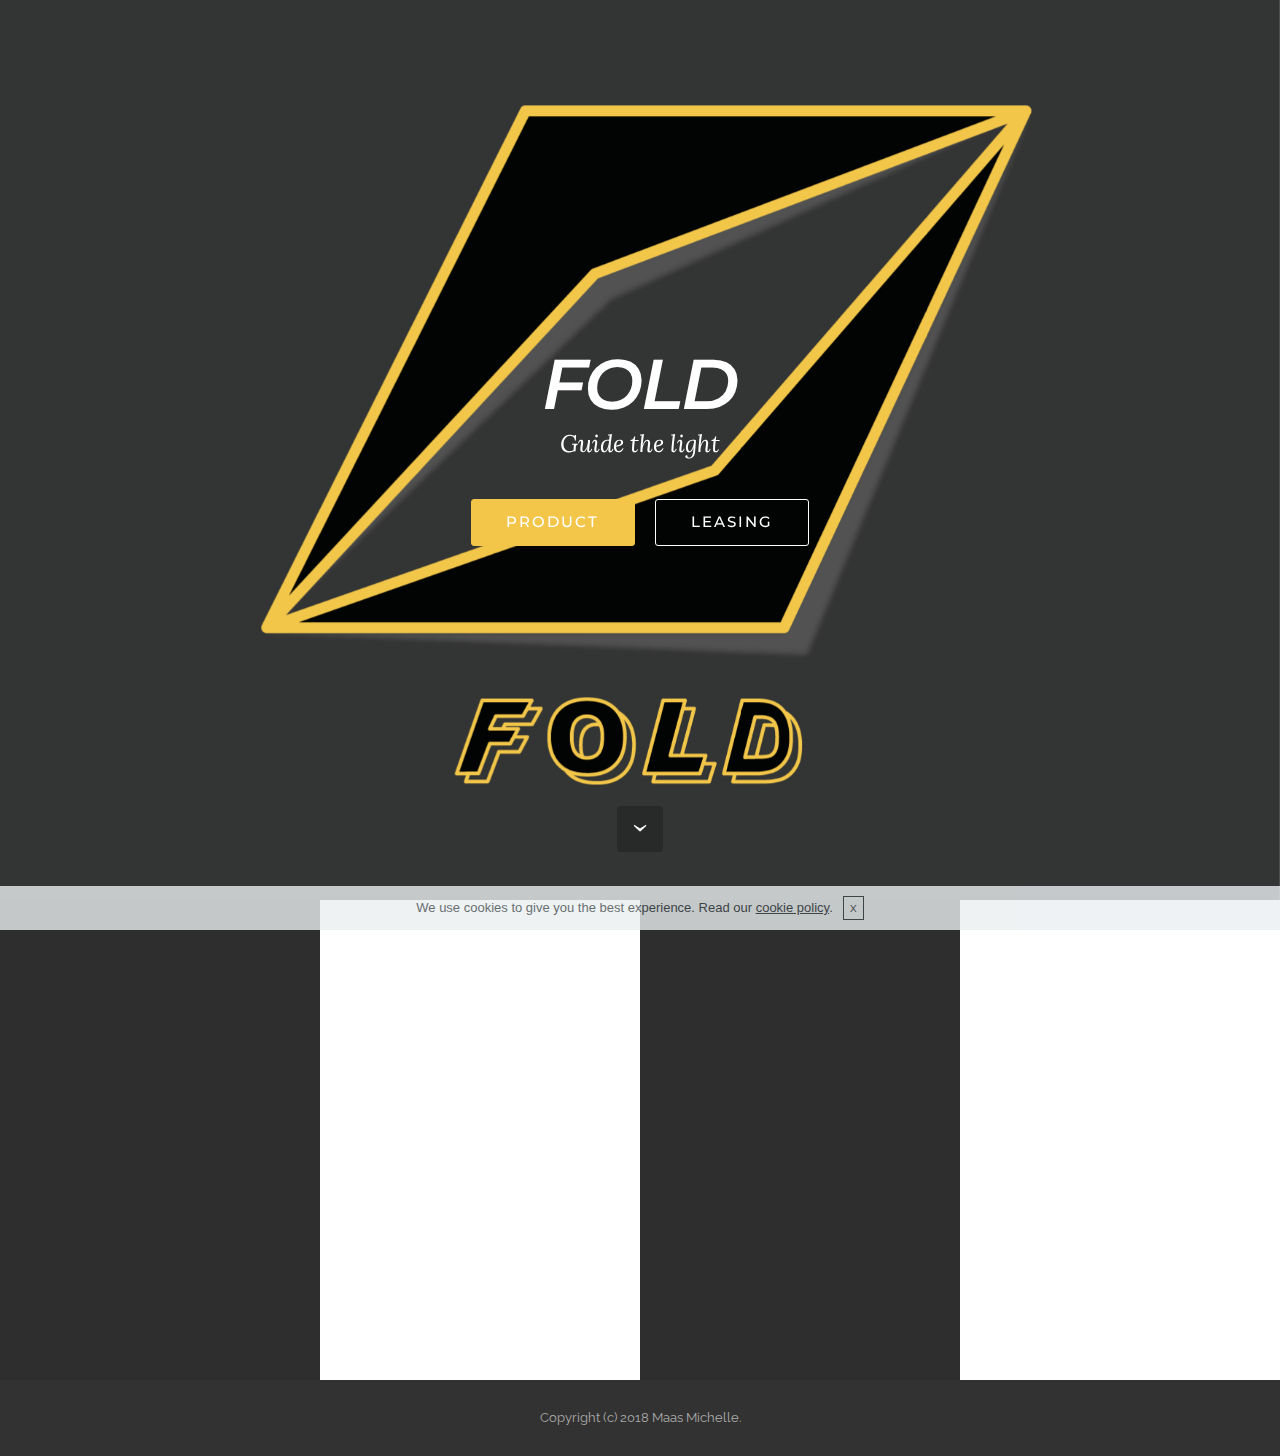
<file: index.html>
<!DOCTYPE html>
<html >
<head>
  <!-- Site made with Mobirise Website Builder v4.5.0, https://mobirise.com -->
  <meta charset="UTF-8">
  <meta http-equiv="X-UA-Compatible" content="IE=edge">
  <meta name="generator" content="Mobirise v4.5.0, mobirise.com">
  <meta name="viewport" content="width=device-width, initial-scale=1, minimum-scale=1">
  <meta name="description" content="">
  <title>Home</title>
  <link rel="stylesheet" href="assets/et-line-font-plugin/style.css">
  <link rel="stylesheet" href="https://fonts.googleapis.com/css?family=Montserrat:400,700">
  <link rel="stylesheet" href="https://fonts.googleapis.com/css?family=Raleway:100,100i,200,200i,300,300i,400,400i,500,500i,600,600i,700,700i,800,800i,900,900i">
  <link rel="stylesheet" href="assets/web/assets/mobirise-icons/mobirise-icons.css">
  <link rel="stylesheet" href="assets/bootstrap-material-design-font/css/material.css">
  <link rel="stylesheet" href="https://fonts.googleapis.com/css?family=Lora:400,700,400italic,700italic&subset=latin">
  <link rel="stylesheet" href="assets/tether/tether.min.css">
  <link rel="stylesheet" href="assets/bootstrap/css/bootstrap.min.css">
  <link rel="stylesheet" href="assets/animate.css/animate.min.css">
  <link rel="stylesheet" href="assets/theme/css/style.css">
  <link rel="stylesheet" href="assets/mobirise/css/mbr-additional.css" type="text/css">
  
  
  
</head>
<body>
<section class="mbr-section mbr-section-hero mbr-section-full mbr-section-with-arrow mbr-parallax-background" id="header1-0" data-rv-view="0" style="background-image: url(assets/images/foldj-2-1754x1240.png);">

    

    <div class="mbr-table-cell">

        <div class="container">
            <div class="row">
                <div class="mbr-section col-md-10 col-md-offset-1 text-xs-center">

                    <h1 class="mbr-section-title display-1"><em>FOLD</em></h1>
                    <p class="mbr-section-lead lead">Guide the light</p>
                    <div class="mbr-section-btn"><a class="btn btn-lg btn-warning" href="page2.html">PRODUCT</a> <a class="btn btn-lg btn-white btn-white-outline" href="page3.html">LEASING</a></div>
                </div>
            </div>
        </div>
    </div>

    <div class="mbr-arrow mbr-arrow-floating" aria-hidden="true"><a href="#features2-2"><i class="mbr-arrow-icon"></i></a></div>

</section>

<section class="engine"><a href="https://mobirise.co/l">free bootstrap themes</a></section><section class="mbr-cards mbr-section mbr-section-nopadding" id="features2-2" data-rv-view="3" style="background-color: rgb(255, 255, 255);">

        

    <div class="mbr-cards-row row striped">

        <div class="mbr-cards-col col-xs-12 col-lg-3" style="padding-top: 80px; padding-bottom: 80px;">
            <div class="container">
                <div class="card cart-block">
                    <div class="card-img"><a href="https://mobirise.com" class="etl-icon icon-scissors mbr-iconfont mbr-iconfont-features2"></a></div>
                    <div class="card-block">
                        <h4 class="card-title">Proces</h4>
                        <h5 class="card-subtitle">Bekijk hier het ontwerpproces.</h5>
                        <p class="card-text"></p>
                        <div class="card-btn"><a href="page1.html" class="btn btn-white">MEER</a></div>
                    </div>
                </div>
            </div>
        </div>
        <div class="mbr-cards-col col-xs-12 col-lg-3" style="padding-top: 80px; padding-bottom: 80px;">
            <div class="container">
                <div class="card cart-block">
                    <div class="card-img"><a href="https://mobirise.com" class="mbri-idea mbr-iconfont mbr-iconfont-features2"></a></div>
                    <div class="card-block">
                        <h4 class="card-title">Product</h4>
                        <h5 class="card-subtitle">Bekijk hier ons aanbod.</h5>
                        <p class="card-text"></p>
                        <div class="card-btn"><a href="page2.html" class="btn btn-black">MEER</a> </div>
                    </div>
                </div>
            </div>
        </div>
        <div class="mbr-cards-col col-xs-12 col-lg-3" style="padding-top: 80px; padding-bottom: 80px;">
            <div class="container">
                <div class="card cart-block">
                    <div class="card-img"><a href="https://mobirise.com" class="mbri-up-down mbr-iconfont mbr-iconfont-features2"></a></div>
                    <div class="card-block">
                        <h4 class="card-title">Leasing</h4>
                        <h5 class="card-subtitle">Bekijk hier de voorwaarden.&nbsp;</h5>
                        <p class="card-text"></p>
                        <div class="card-btn"><a href="page3.html" class="btn btn-white">MEER</a></div>
                    </div>
                </div>
            </div>
        </div>
        <div class="mbr-cards-col col-xs-12 col-lg-3" style="padding-top: 80px; padding-bottom: 80px;">
            <div class="container">
                <div class="card cart-block">
                    <div class="card-img"><a href="https://mobirise.com" class="mbri-shopping-cart mbr-iconfont mbr-iconfont-features2"></a></div>
                    <div class="card-block">
                        <h4 class="card-title">Webshop</h4>
                        <h5 class="card-subtitle">Overtuigd? Bestel hier.&nbsp;</h5>
                        <p class="card-text"></p>
                        <div class="card-btn"><a href="page4.html" class="btn btn-black">MEER</a></div>
                    </div>
                </div>
            </div>
        </div>
        
        
    </div>
</section>

<footer class="mbr-small-footer mbr-section mbr-section-nopadding" id="footer1-7" data-rv-view="6" style="background-color: rgb(50, 50, 50); padding-top: 1.75rem; padding-bottom: 1.75rem;">
    
    <div class="container text-xs-center">
        <p>Copyright (c) 2018 Maas Michelle.</p>
    </div>
</footer>


  <script src="assets/web/assets/jquery/jquery.min.js"></script>
  <script src="assets/tether/tether.min.js"></script>
  <script src="assets/bootstrap/js/bootstrap.min.js"></script>
  <script src="assets/cookies-alert-plugin/cookies-alert-core.js"></script>
  <script src="assets/cookies-alert-plugin/cookies-alert-script.js"></script>
  <script src="assets/jarallax/jarallax.js"></script>
  <script src="assets/viewport-checker/jquery.viewportchecker.js"></script>
  <script src="assets/smooth-scroll/smooth-scroll.js"></script>
  <script src="assets/theme/js/script.js"></script>
  
  
  <input name="animation" type="hidden">
  <input name="cookieData" type="hidden" data-cookie-text="We use cookies to give you the best experience. Read our <a href='privacy.html'>cookie policy</a>.">
  </body>
</html>
</file>
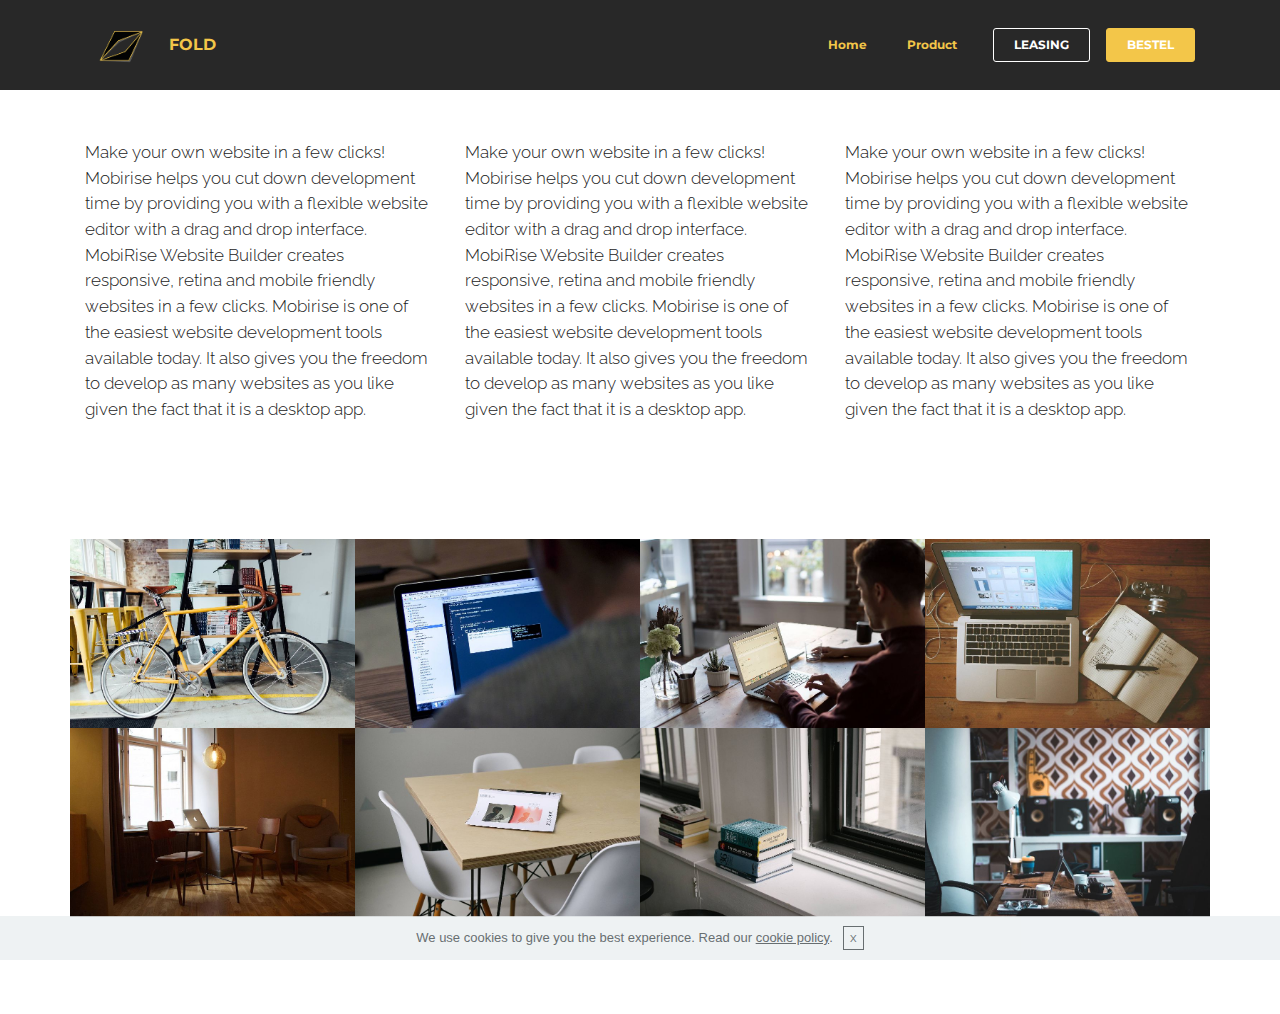
<file: page1.html>
<!DOCTYPE html>
<html >
<head>
  <!-- Site made with Mobirise Website Builder v4.5.0, https://mobirise.com -->
  <meta charset="UTF-8">
  <meta http-equiv="X-UA-Compatible" content="IE=edge">
  <meta name="generator" content="Mobirise v4.5.0, mobirise.com">
  <meta name="viewport" content="width=device-width, initial-scale=1, minimum-scale=1">
  <meta name="description" content="Website Generator Description">
  <title>Proces</title>
  <link rel="stylesheet" href="assets/et-line-font-plugin/style.css">
  <link rel="stylesheet" href="https://fonts.googleapis.com/css?family=Montserrat:400,700">
  <link rel="stylesheet" href="https://fonts.googleapis.com/css?family=Raleway:100,100i,200,200i,300,300i,400,400i,500,500i,600,600i,700,700i,800,800i,900,900i">
  <link rel="stylesheet" href="https://fonts.googleapis.com/css?family=Lora:400,700,400italic,700italic&subset=latin">
  <link rel="stylesheet" href="assets/bootstrap-material-design-font/css/material.css">
  <link rel="stylesheet" href="assets/tether/tether.min.css">
  <link rel="stylesheet" href="assets/bootstrap/css/bootstrap.min.css">
  <link rel="stylesheet" href="assets/animate.css/animate.min.css">
  <link rel="stylesheet" href="assets/dropdown/css/style.css">
  <link rel="stylesheet" href="assets/theme/css/style.css">
  <link rel="stylesheet" href="assets/mobirise-gallery/style.css">
  <link rel="stylesheet" href="assets/mobirise/css/mbr-additional.css" type="text/css">
  
  
  
</head>
<body>
<section id="ext_menu-g" data-rv-view="8">

    <nav class="navbar navbar-dropdown navbar-fixed-top">
        <div class="container">

            <div class="mbr-table">
                <div class="mbr-table-cell">

                    <div class="navbar-brand">
                        <a href="https://mobirise.com" class="navbar-logo"><img src="assets/images/foldj-4-1400x989.png" alt="Mobirise"></a>
                        <a class="navbar-caption text-warning" href="index.html">FOLD</a>
                    </div>

                </div>
                <div class="mbr-table-cell">

                    <button class="navbar-toggler pull-xs-right hidden-md-up" type="button" data-toggle="collapse" data-target="#exCollapsingNavbar">
                        <div class="hamburger-icon"></div>
                    </button>

                    <ul class="nav-dropdown collapse pull-xs-right nav navbar-nav navbar-toggleable-sm" id="exCollapsingNavbar"><li class="nav-item"><a class="nav-link link" href="index.html">Home</a></li><li class="nav-item"><a class="nav-link link" href="page2.html">Product</a></li><li class="nav-item nav-btn"><a class="nav-link btn btn-white btn-white-outline" href="page3.html">LEASING</a></li><li class="nav-item nav-btn"><a class="nav-link btn btn-warning" href="page4.html">BESTEL</a></li></ul>
                    <button hidden="" class="navbar-toggler navbar-close" type="button" data-toggle="collapse" data-target="#exCollapsingNavbar">
                        <div class="close-icon"></div>
                    </button>

                </div>
            </div>

        </div>
    </nav>

</section>

<section class="engine"><a href="https://mobirise.co/e">web building software</a></section><section class="mbr-section article mbr-section__container mbr-after-navbar" id="content7-o" data-rv-view="10" style="background-color: rgb(255, 255, 255); padding-top: 140px; padding-bottom: 20px;">

    <div class="container">
        <div class="row">
            <div class="col-xs-12 col-md-4 lead"><p>Make your own website in a few clicks! Mobirise helps you cut down development time by providing you with a flexible website editor with a drag and drop interface. MobiRise Website Builder creates responsive, retina and mobile friendly websites in a few clicks. Mobirise is one of the easiest website development tools available today. It also gives you the freedom to develop as many websites as you like given the fact that it is a desktop app.</p></div>
            <div class="col-xs-12 col-md-4 lead"><p>Make your own website in a few clicks! Mobirise helps you cut down development time by providing you with a flexible website editor with a drag and drop interface. MobiRise Website Builder creates responsive, retina and mobile friendly websites in a few clicks. Mobirise is one of the easiest website development tools available today. It also gives you the freedom to develop as many websites as you like given the fact that it is a desktop app.</p></div>
            <div class="col-xs-12 col-md-4 lead"><p>Make your own website in a few clicks! Mobirise helps you cut down development time by providing you with a flexible website editor with a drag and drop interface. MobiRise Website Builder creates responsive, retina and mobile friendly websites in a few clicks. Mobirise is one of the easiest website development tools available today. It also gives you the freedom to develop as many websites as you like given the fact that it is a desktop app.</p></div>
        </div>
    </div>

</section>

<section class="mbr-gallery mbr-section mbr-section-nopadding mbr-slider-carousel" data-filter="false" id="gallery2-p" data-rv-view="12" style="padding-top: 6rem; padding-bottom: 6rem;">
    <!-- Filter -->
    

    <!-- Gallery -->
    <div class="mbr-gallery-row container">
        <div class=" mbr-gallery-layout-default">
            <div>
                <div>
                    <div class="mbr-gallery-item mbr-gallery-item__mobirise3 mbr-gallery-item--p0" data-video-url="false" data-tags="Awesome">
                        <div href="#lb-gallery2-p" data-slide-to="0" data-toggle="modal">
                            
                            

                            <img src="assets/images/bike-small.jpg" alt="">
                            
                            <span class="icon-focus"></span>
                            
                        </div>
                    </div><div class="mbr-gallery-item mbr-gallery-item__mobirise3 mbr-gallery-item--p0" data-video-url="false" data-tags="Responsive">
                        <div href="#lb-gallery2-p" data-slide-to="1" data-toggle="modal">
                            
                            

                            <img src="assets/images/code-man-small.jpg" alt="">
                            
                            <span class="icon-focus"></span>
                            
                        </div>
                    </div><div class="mbr-gallery-item mbr-gallery-item__mobirise3 mbr-gallery-item--p0" data-video-url="false" data-tags="Creative">
                        <div href="#lb-gallery2-p" data-slide-to="2" data-toggle="modal">
                            
                            

                            <img src="assets/images/coworkers-small.jpg" alt="">
                            
                            <span class="icon-focus"></span>
                            
                        </div>
                    </div><div class="mbr-gallery-item mbr-gallery-item__mobirise3 mbr-gallery-item--p0" data-video-url="false" data-tags="Animated">
                        <div href="#lb-gallery2-p" data-slide-to="3" data-toggle="modal">
                            
                            

                            <img src="assets/images/desktop-small.jpg" alt="">
                            
                            <span class="icon-focus"></span>
                            
                        </div>
                    </div><div class="mbr-gallery-item mbr-gallery-item__mobirise3 mbr-gallery-item--p0" data-video-url="false" data-tags="Awesome">
                        <div href="#lb-gallery2-p" data-slide-to="4" data-toggle="modal">
                            
                            

                            <img src="assets/images/room-laptop-small.jpg" alt="">
                            
                            <span class="icon-focus"></span>
                            
                        </div>
                    </div><div class="mbr-gallery-item mbr-gallery-item__mobirise3 mbr-gallery-item--p0" data-video-url="false" data-tags="Beautiful">
                        <div href="#lb-gallery2-p" data-slide-to="5" data-toggle="modal">
                            
                            

                            <img src="assets/images/table-small.jpg" alt="">
                            
                            <span class="icon-focus"></span>
                            
                        </div>
                    </div><div class="mbr-gallery-item mbr-gallery-item__mobirise3 mbr-gallery-item--p0" data-video-url="false" data-tags="Responsive">
                        <div href="#lb-gallery2-p" data-slide-to="6" data-toggle="modal">
                            
                            

                            <img src="assets/images/windows-books-small.jpg" alt="">
                            
                            <span class="icon-focus"></span>
                            
                        </div>
                    </div><div class="mbr-gallery-item mbr-gallery-item__mobirise3 mbr-gallery-item--p0" data-video-url="false" data-tags="Animated">
                        <div href="#lb-gallery2-p" data-slide-to="7" data-toggle="modal">
                            
                            

                            <img src="assets/images/working-area-small.jpg" alt="">
                            
                            <span class="icon-focus"></span>
                            
                        </div>
                    </div>
                </div>
            </div>
            <div class="clearfix"></div>
        </div>
    </div>

    <!-- Lightbox -->
    <div data-app-prevent-settings="" class="mbr-slider modal fade carousel slide" tabindex="-1" data-keyboard="true" data-interval="false" id="lb-gallery2-p">
        <div class="modal-dialog">
            <div class="modal-content">
                <div class="modal-body">
                    <ol class="carousel-indicators">
                        <li data-app-prevent-settings="" data-target="#lb-gallery2-p" class=" active" data-slide-to="0"></li><li data-app-prevent-settings="" data-target="#lb-gallery2-p" data-slide-to="1"></li><li data-app-prevent-settings="" data-target="#lb-gallery2-p" data-slide-to="2"></li><li data-app-prevent-settings="" data-target="#lb-gallery2-p" data-slide-to="3"></li><li data-app-prevent-settings="" data-target="#lb-gallery2-p" data-slide-to="4"></li><li data-app-prevent-settings="" data-target="#lb-gallery2-p" data-slide-to="5"></li><li data-app-prevent-settings="" data-target="#lb-gallery2-p" data-slide-to="6"></li><li data-app-prevent-settings="" data-target="#lb-gallery2-p" data-slide-to="7"></li>
                    </ol>
                    <div class="carousel-inner">
                        <div class="carousel-item active">
                            <img src="assets/images/bike.jpg" alt="">
                        </div><div class="carousel-item">
                            <img src="assets/images/code-man.jpg" alt="">
                        </div><div class="carousel-item">
                            <img src="assets/images/coworkers.jpg" alt="">
                        </div><div class="carousel-item">
                            <img src="assets/images/desktop.jpg" alt="">
                        </div><div class="carousel-item">
                            <img src="assets/images/room-laptop.jpg" alt="">
                        </div><div class="carousel-item">
                            <img src="assets/images/table.jpg" alt="">
                        </div><div class="carousel-item">
                            <img src="assets/images/windows-books.jpg" alt="">
                        </div><div class="carousel-item">
                            <img src="assets/images/working-area.jpg" alt="">
                        </div>
                    </div>
                    <a class="left carousel-control" role="button" data-slide="prev" href="#lb-gallery2-p">
                        <span class="icon-prev" aria-hidden="true"></span>
                        <span class="sr-only">Previous</span>
                    </a>
                    <a class="right carousel-control" role="button" data-slide="next" href="#lb-gallery2-p">
                        <span class="icon-next" aria-hidden="true"></span>
                        <span class="sr-only">Next</span>
                    </a>

                    <a class="close" href="#" role="button" data-dismiss="modal">
                        <span aria-hidden="true">×</span>
                        <span class="sr-only">Close</span>
                    </a>
                </div>
            </div>
        </div>
    </div>
</section>


  <script src="assets/web/assets/jquery/jquery.min.js"></script>
  <script src="assets/tether/tether.min.js"></script>
  <script src="assets/bootstrap/js/bootstrap.min.js"></script>
  <script src="assets/cookies-alert-plugin/cookies-alert-core.js"></script>
  <script src="assets/cookies-alert-plugin/cookies-alert-script.js"></script>
  <script src="assets/dropdown/js/script.min.js"></script>
  <script src="assets/touch-swipe/jquery.touch-swipe.min.js"></script>
  <script src="assets/smooth-scroll/smooth-scroll.js"></script>
  <script src="assets/viewport-checker/jquery.viewportchecker.js"></script>
  <script src="assets/masonry/masonry.pkgd.min.js"></script>
  <script src="assets/imagesloaded/imagesloaded.pkgd.min.js"></script>
  <script src="assets/bootstrap-carousel-swipe/bootstrap-carousel-swipe.js"></script>
  <script src="assets/theme/js/script.js"></script>
  <script src="assets/mobirise-gallery/player.min.js"></script>
  <script src="assets/mobirise-gallery/script.js"></script>
  
  
  <input name="animation" type="hidden">
  <input name="cookieData" type="hidden" data-cookie-text="We use cookies to give you the best experience. Read our <a href='privacy.html'>cookie policy</a>.">
  </body>
</html>
</file>
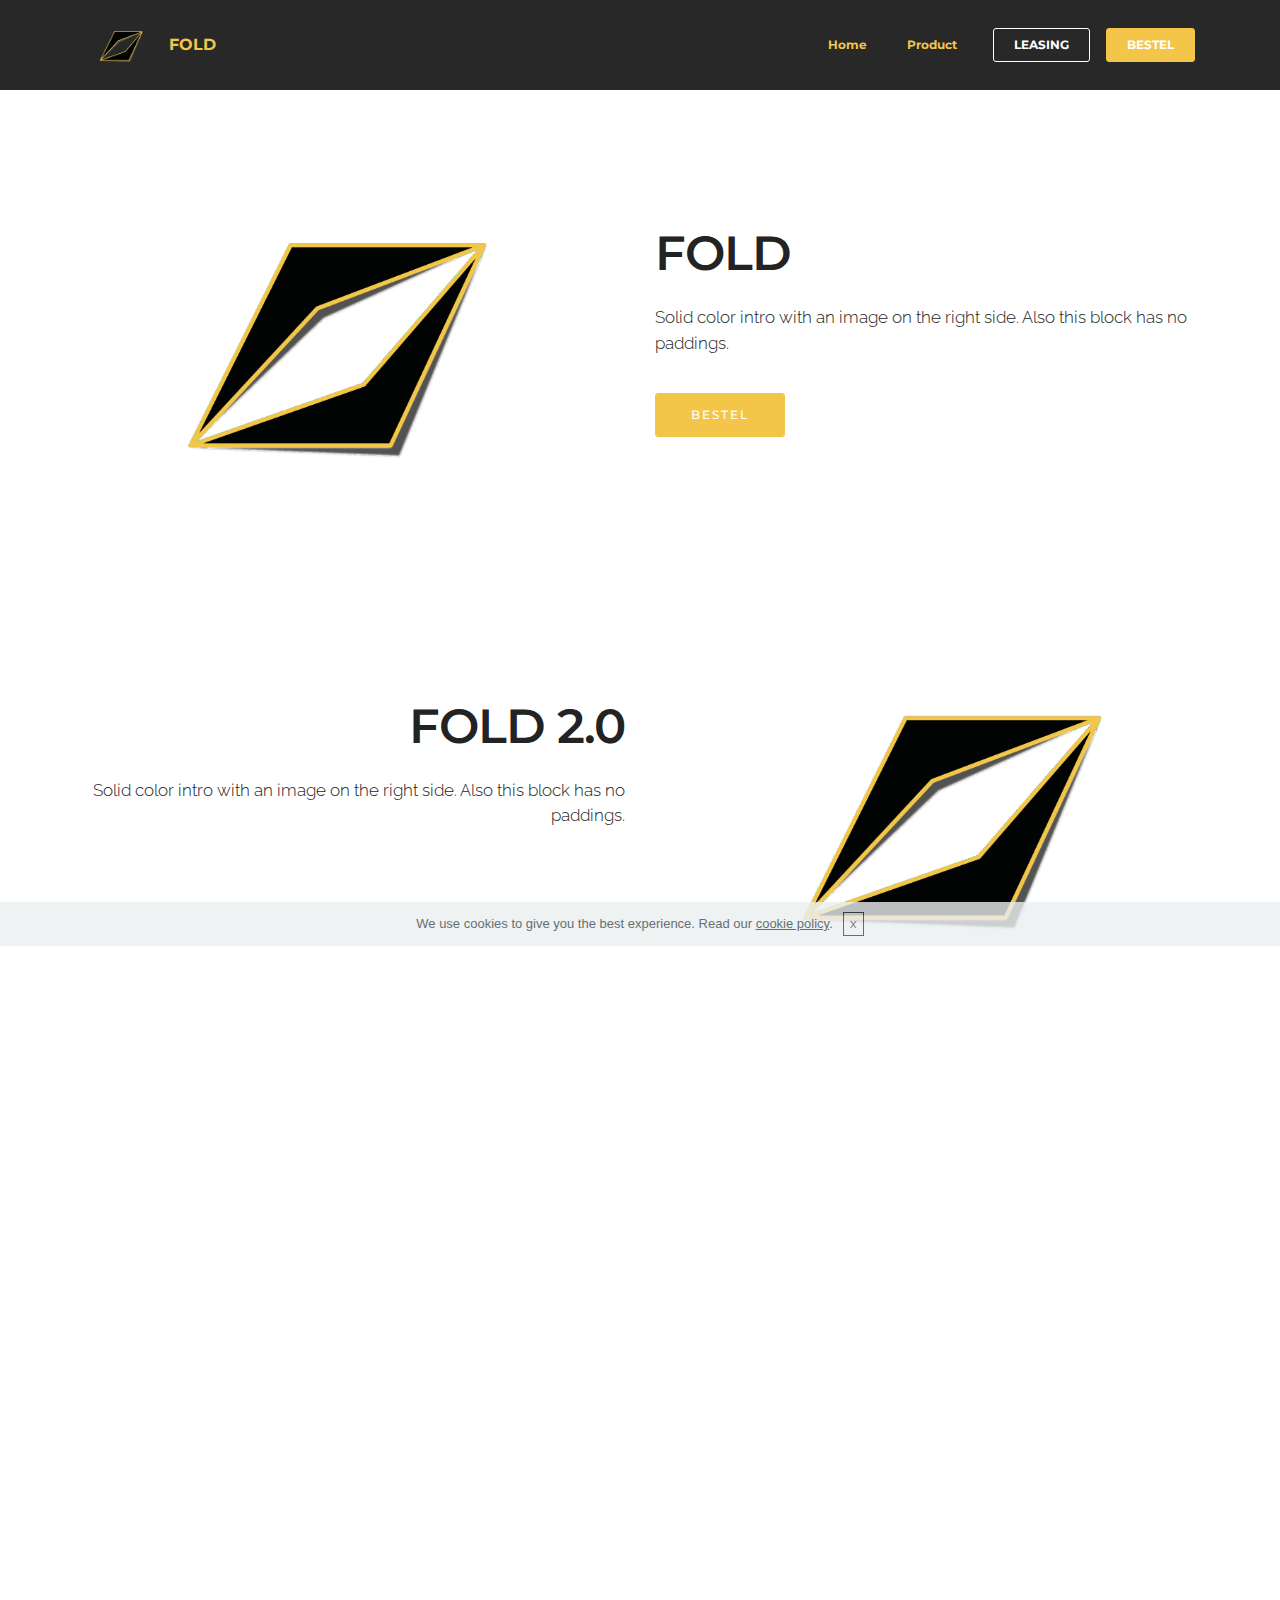
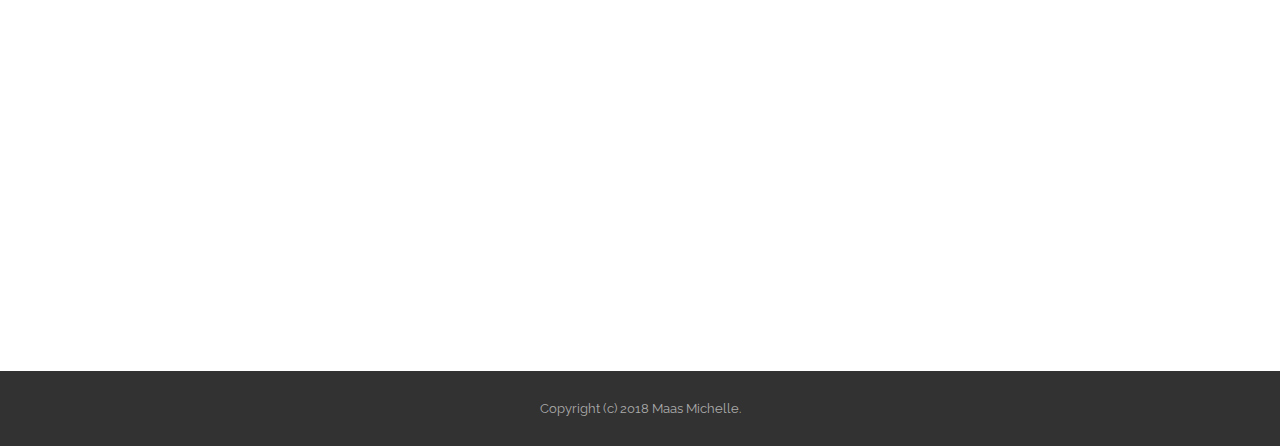
<file: page2.html>
<!DOCTYPE html>
<html >
<head>
  <!-- Site made with Mobirise Website Builder v4.5.0, https://mobirise.com -->
  <meta charset="UTF-8">
  <meta http-equiv="X-UA-Compatible" content="IE=edge">
  <meta name="generator" content="Mobirise v4.5.0, mobirise.com">
  <meta name="viewport" content="width=device-width, initial-scale=1, minimum-scale=1">
  <meta name="description" content="Site Maker Description">
  <title>Product</title>
  <link rel="stylesheet" href="https://fonts.googleapis.com/css?family=Montserrat:400,700">
  <link rel="stylesheet" href="https://fonts.googleapis.com/css?family=Raleway:100,100i,200,200i,300,300i,400,400i,500,500i,600,600i,700,700i,800,800i,900,900i">
  <link rel="stylesheet" href="https://fonts.googleapis.com/css?family=Lora:400,700,400italic,700italic&subset=latin">
  <link rel="stylesheet" href="assets/bootstrap-material-design-font/css/material.css">
  <link rel="stylesheet" href="assets/tether/tether.min.css">
  <link rel="stylesheet" href="assets/bootstrap/css/bootstrap.min.css">
  <link rel="stylesheet" href="assets/animate.css/animate.min.css">
  <link rel="stylesheet" href="assets/dropdown/css/style.css">
  <link rel="stylesheet" href="assets/theme/css/style.css">
  <link rel="stylesheet" href="assets/mobirise/css/mbr-additional.css" type="text/css">
  
  
  
</head>
<body>
<section id="ext_menu-g" data-rv-view="47">

    <nav class="navbar navbar-dropdown navbar-fixed-top">
        <div class="container">

            <div class="mbr-table">
                <div class="mbr-table-cell">

                    <div class="navbar-brand">
                        <a href="https://mobirise.com" class="navbar-logo"><img src="assets/images/foldj-4-1400x989.png" alt="Mobirise"></a>
                        <a class="navbar-caption text-warning" href="index.html">FOLD</a>
                    </div>

                </div>
                <div class="mbr-table-cell">

                    <button class="navbar-toggler pull-xs-right hidden-md-up" type="button" data-toggle="collapse" data-target="#exCollapsingNavbar">
                        <div class="hamburger-icon"></div>
                    </button>

                    <ul class="nav-dropdown collapse pull-xs-right nav navbar-nav navbar-toggleable-sm" id="exCollapsingNavbar"><li class="nav-item"><a class="nav-link link" href="index.html">Home</a></li><li class="nav-item"><a class="nav-link link" href="page2.html">Product</a></li><li class="nav-item nav-btn"><a class="nav-link btn btn-white btn-white-outline" href="page3.html">LEASING</a></li><li class="nav-item nav-btn"><a class="nav-link btn btn-warning" href="page4.html">BESTEL</a></li></ul>
                    <button hidden="" class="navbar-toggler navbar-close" type="button" data-toggle="collapse" data-target="#exCollapsingNavbar">
                        <div class="close-icon"></div>
                    </button>

                </div>
            </div>

        </div>
    </nav>

</section>

<section class="engine"><a href="https://mobirise.co/b">web page creator</a></section><section class="mbr-section mbr-after-navbar" id="msg-box5-k" data-rv-view="49" style="background-color: rgb(255, 255, 255); padding-top: 160px; padding-bottom: 40px;">

    
    <div class="container">
        <div class="row">
            <div class="mbr-table-md-up">

              <div class="mbr-table-cell mbr-right-padding-md-up mbr-valign-top col-md-7 image-size" style="width: 50%;">
                  <div class="mbr-figure"><img src="assets/images/foldj-4-1400x989.png"></div>
              </div>

              


              <div class="mbr-table-cell col-md-5 text-xs-center text-md-left content-size">
                  <h3 class="mbr-section-title display-2">FOLD</h3>
                  <div class="lead">

                    <p>Solid color intro with an image on the right side. Also this block has no paddings.</p>

                  </div>

                  <div><a class="btn btn-warning" href="page4.html">BESTEL</a></div>
              </div>


              

            </div>
        </div>
    </div>

</section>

<section class="mbr-section" id="msg-box5-l" data-rv-view="52" style="background-color: rgb(255, 255, 255); padding-top: 80px; padding-bottom: 40px;">

    
    <div class="container">
        <div class="row">
            <div class="mbr-table-md-up">

              

              <div class="mbr-table-cell col-md-5 text-xs-center text-md-right content-size">
                  <h3 class="mbr-section-title display-2">FOLD 2.0</h3>
                  <div class="lead">

                    <p>Solid color intro with an image on the right side. Also this block has no paddings.</p>

                  </div>

                  <div><a class="btn btn-warning" href="page4.html">BESTEL</a></div>
              </div>


              


              <div class="mbr-table-cell mbr-left-padding-md-up mbr-valign-top col-md-7 image-size" style="width: 50%;">
                  <div class="mbr-figure"><img src="assets/images/foldj-4-1400x989.png"></div>
              </div>

            </div>
        </div>
    </div>

</section>

<section class="mbr-section" id="msg-box5-m" data-rv-view="55" style="background-color: rgb(255, 255, 255); padding-top: 80px; padding-bottom: 40px;">

    
    <div class="container">
        <div class="row">
            <div class="mbr-table-md-up">

              <div class="mbr-table-cell mbr-right-padding-md-up mbr-valign-top col-md-7 image-size" style="width: 50%;">
                  <div class="mbr-figure"><img src="assets/images/foldj-4-1400x989.png"></div>
              </div>

              


              <div class="mbr-table-cell col-md-5 text-xs-center text-md-left content-size">
                  <h3 class="mbr-section-title display-2">FOLD 3.0</h3>
                  <div class="lead">

                    <p>Solid color intro with an image on the right side. Also this block has no paddings.</p>

                  </div>

                  <div><a class="btn btn-warning" href="page4.html">BESTEL</a></div>
              </div>


              

            </div>
        </div>
    </div>

</section>

<section class="mbr-section" id="msg-box5-n" data-rv-view="58" style="background-color: rgb(255, 255, 255); padding-top: 80px; padding-bottom: 40px;">

    
    <div class="container">
        <div class="row">
            <div class="mbr-table-md-up">

              

              <div class="mbr-table-cell col-md-5 text-xs-center text-md-right content-size">
                  <h3 class="mbr-section-title display-2">FOLD LEASING</h3>
                  <div class="lead">

                    <p>Solid color intro with an image on the right side. Also this block has no paddings.</p>

                  </div>

                  <div><a class="btn btn-warning" href="page3.html">LEASING</a></div>
              </div>


              


              <div class="mbr-table-cell mbr-left-padding-md-up mbr-valign-top col-md-7 image-size" style="width: 50%;">
                  <div class="mbr-figure"><img src="assets/images/foldj-4-1400x989.png"></div>
              </div>

            </div>
        </div>
    </div>

</section>

<footer class="mbr-small-footer mbr-section mbr-section-nopadding" id="footer1-7" data-rv-view="61" style="background-color: rgb(50, 50, 50); padding-top: 1.75rem; padding-bottom: 1.75rem;">
    
    <div class="container text-xs-center">
        <p>Copyright (c) 2018 Maas Michelle.</p>
    </div>
</footer>


  <script src="assets/web/assets/jquery/jquery.min.js"></script>
  <script src="assets/tether/tether.min.js"></script>
  <script src="assets/bootstrap/js/bootstrap.min.js"></script>
  <script src="assets/viewport-checker/jquery.viewportchecker.js"></script>
  <script src="assets/cookies-alert-plugin/cookies-alert-core.js"></script>
  <script src="assets/cookies-alert-plugin/cookies-alert-script.js"></script>
  <script src="assets/dropdown/js/script.min.js"></script>
  <script src="assets/touch-swipe/jquery.touch-swipe.min.js"></script>
  <script src="assets/smooth-scroll/smooth-scroll.js"></script>
  <script src="assets/theme/js/script.js"></script>
  
  
  <input name="animation" type="hidden">
  <input name="cookieData" type="hidden" data-cookie-text="We use cookies to give you the best experience. Read our <a href='privacy.html'>cookie policy</a>.">
  </body>
</html>
</file>
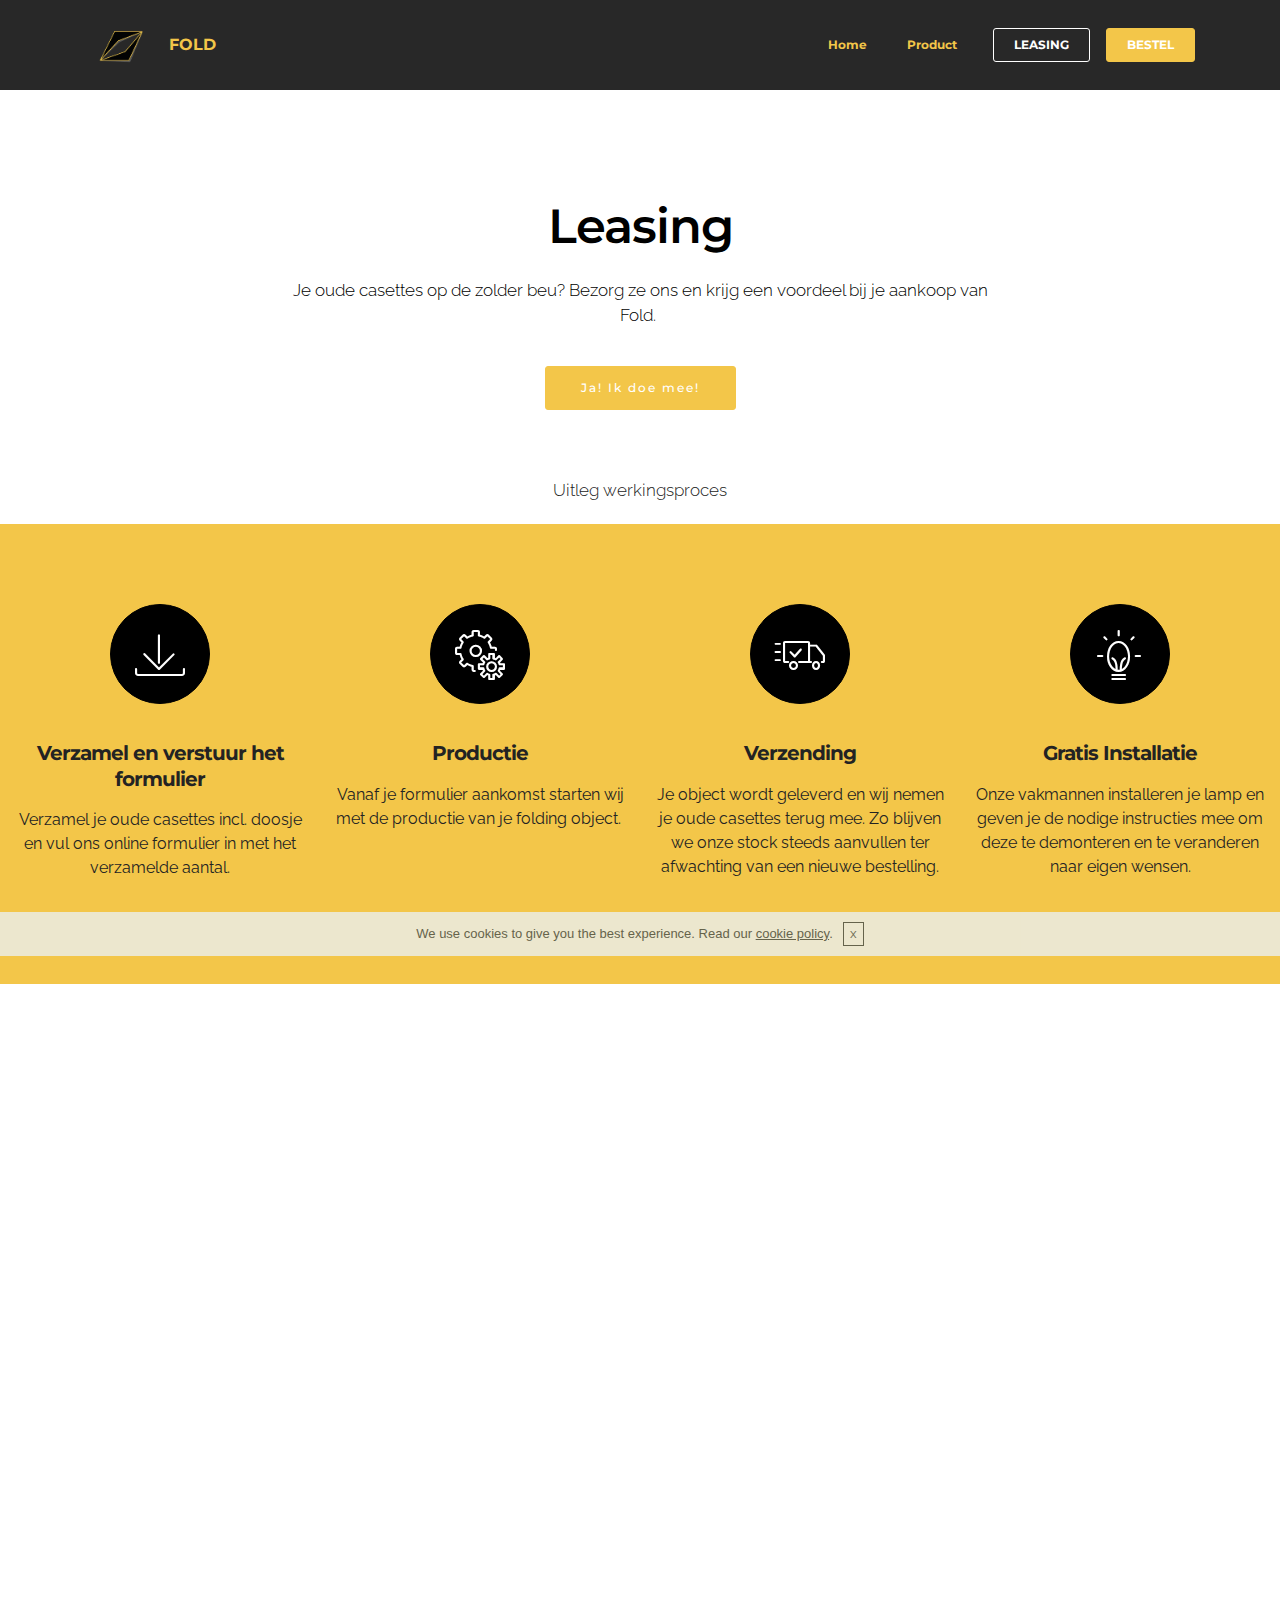
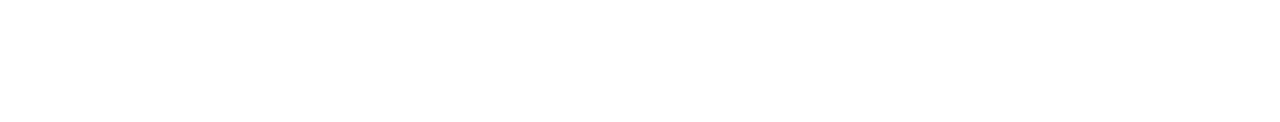
<file: page3.html>
<!DOCTYPE html>
<html >
<head>
  <!-- Site made with Mobirise Website Builder v4.5.0, https://mobirise.com -->
  <meta charset="UTF-8">
  <meta http-equiv="X-UA-Compatible" content="IE=edge">
  <meta name="generator" content="Mobirise v4.5.0, mobirise.com">
  <meta name="viewport" content="width=device-width, initial-scale=1, minimum-scale=1">
  <meta name="description" content="Web Creator Description">
  <title>Leasing</title>
  <link rel="stylesheet" href="assets/bootstrap-material-design-font/css/material.css">
  <link rel="stylesheet" href="assets/et-line-font-plugin/style.css">
  <link rel="stylesheet" href="https://fonts.googleapis.com/css?family=Montserrat:400,700">
  <link rel="stylesheet" href="https://fonts.googleapis.com/css?family=Raleway:100,100i,200,200i,300,300i,400,400i,500,500i,600,600i,700,700i,800,800i,900,900i">
  <link rel="stylesheet" href="assets/web/assets/mobirise-icons/mobirise-icons.css">
  <link rel="stylesheet" href="https://fonts.googleapis.com/css?family=Lora:400,700,400italic,700italic&subset=latin">
  <link rel="stylesheet" href="assets/tether/tether.min.css">
  <link rel="stylesheet" href="assets/bootstrap/css/bootstrap.min.css">
  <link rel="stylesheet" href="assets/dropdown/css/style.css">
  <link rel="stylesheet" href="assets/animate.css/animate.min.css">
  <link rel="stylesheet" href="assets/theme/css/style.css">
  <link rel="stylesheet" href="assets/mobirise/css/mbr-additional.css" type="text/css">
  
  
  
</head>
<body>
<section id="ext_menu-g" data-rv-view="63">

    <nav class="navbar navbar-dropdown navbar-fixed-top">
        <div class="container">

            <div class="mbr-table">
                <div class="mbr-table-cell">

                    <div class="navbar-brand">
                        <a href="https://mobirise.com" class="navbar-logo"><img src="assets/images/foldj-4-1400x989.png" alt="Mobirise"></a>
                        <a class="navbar-caption text-warning" href="index.html">FOLD</a>
                    </div>

                </div>
                <div class="mbr-table-cell">

                    <button class="navbar-toggler pull-xs-right hidden-md-up" type="button" data-toggle="collapse" data-target="#exCollapsingNavbar">
                        <div class="hamburger-icon"></div>
                    </button>

                    <ul class="nav-dropdown collapse pull-xs-right nav navbar-nav navbar-toggleable-sm" id="exCollapsingNavbar"><li class="nav-item"><a class="nav-link link" href="index.html">Home</a></li><li class="nav-item"><a class="nav-link link" href="page2.html">Product</a></li><li class="nav-item nav-btn"><a class="nav-link btn btn-white btn-white-outline" href="page3.html">LEASING</a></li><li class="nav-item nav-btn"><a class="nav-link btn btn-warning" href="page4.html">BESTEL</a></li></ul>
                    <button hidden="" class="navbar-toggler navbar-close" type="button" data-toggle="collapse" data-target="#exCollapsingNavbar">
                        <div class="close-icon"></div>
                    </button>

                </div>
            </div>

        </div>
    </nav>

</section>

<section class="engine"><a href="https://mobirise.co/a">site builder</a></section><section class="mbr-section article mbr-after-navbar" id="msg-box8-a" data-rv-view="65" style="background-color: rgb(255, 255, 255); padding-top: 200px; padding-bottom: 40px;">

    
    <div class="container">
        <div class="row">
            <div class="col-md-8 col-md-offset-2 text-xs-center">
                <h3 class="mbr-section-title display-2">Leasing</h3>
                <div class="lead"><p>Je oude casettes op de zolder beu? Bezorg ze ons en krijg een voordeel bij je aankoop van Fold.&nbsp;</p></div>
                <div><a class="btn btn-warning" href="page3.html#form1-e">Ja! Ik doe mee!</a></div>
            </div>
        </div>
    </div>

</section>

<section class="mbr-section article mbr-section__container" id="content1-f" data-rv-view="68" style="background-color: rgb(255, 255, 255); padding-top: 20px; padding-bottom: 20px;">

    <div class="container">
        <div class="row">
            <div class="col-xs-12 lead">Uitleg werkingsproces</div>
        </div>
    </div>

</section>

<section class="mbr-cards mbr-section mbr-section-nopadding" id="features7-d" data-rv-view="70" style="background-color: rgb(243, 198, 73);">

    

    <div class="mbr-cards-row row">
        <div class="mbr-cards-col col-xs-12 col-lg-3" style="padding-top: 80px; padding-bottom: 80px;">
            <div class="container">
                <div class="card cart-block">
                    <div class="card-img iconbox"><a href="page3.html#form1-e" class="mbri-save mbr-iconfont mbr-iconfont-features7" style="color: rgb(255, 255, 255);"></a></div>
                    <div class="card-block">
                        <h4 class="card-title">Verzamel en verstuur het formulier</h4>
                        
                        <p class="card-text">Verzamel je oude casettes incl. doosje en vul ons online formulier in met het verzamelde aantal.<br><br></p>
                        
                    </div>
                </div>
            </div>
        </div>
        <div class="mbr-cards-col col-xs-12 col-lg-3" style="padding-top: 80px; padding-bottom: 80px;">
            <div class="container">
                <div class="card cart-block">
                    <div class="card-img iconbox"><a href="#top" class="mbri-setting mbr-iconfont mbr-iconfont-features7" style="color: rgb(255, 255, 255);"></a></div>
                    <div class="card-block">
                        <h4 class="card-title">Productie</h4>
                        
                        <p class="card-text">Vanaf je formulier aankomst starten wij met de productie van je folding object.&nbsp;</p>
                        
                    </div>
                </div>
          </div>
        </div>
        <div class="mbr-cards-col col-xs-12 col-lg-3" style="padding-top: 80px; padding-bottom: 80px;">
            <div class="container">
                <div class="card cart-block">
                    <div class="card-img iconbox"><a href="#top" class="mbri-delivery mbr-iconfont mbr-iconfont-features7" style="color: rgb(255, 255, 255);"></a></div>
                    <div class="card-block">
                        <h4 class="card-title">Verzending</h4>
                        
                        <p class="card-text">Je object wordt geleverd en wij nemen je oude casettes terug mee. Zo blijven we onze stock steeds aanvullen ter afwachting van een nieuwe bestelling.</p>
                        
                    </div>
                </div>
            </div>
        </div>
        <div class="mbr-cards-col col-xs-12 col-lg-3" style="padding-top: 80px; padding-bottom: 80px;">
            <div class="container">
                <div class="card cart-block">
                    <div class="card-img iconbox"><a href="#top" class="mbri-idea mbr-iconfont mbr-iconfont-features7" style="color: rgb(255, 255, 255);"></a></div>
                    <div class="card-block">
                        <h4 class="card-title">Gratis Installatie</h4>
                        
                        <p class="card-text">Onze vakmannen installeren je lamp en geven je de nodige instructies mee om deze te demonteren en te veranderen naar eigen wensen.</p>
                        
                    </div>
                </div>
            </div>
        </div>
        
        
    </div>
</section>

<section class="mbr-section form1" id="form1-e" data-rv-view="73" style="background-color: rgb(255, 255, 255); padding-top: 120px; padding-bottom: 120px;">
    
    <div class="mbr-section mbr-section__container mbr-section__container--middle">
        <div class="container">
            <div class="row">
                <div class="col-xs-12 text-xs-center">
                    <h3 class="mbr-section-title display-2">Ja! Ik doe mee!</h3>
                    <small class="mbr-section-subtitle">Vul hier je gegevens en het verzamelde aantal casette's in.</small>
                </div>
            </div>
        </div>
    </div>
    <div class="mbr-section mbr-section-nopadding">
        <div class="container">
            <div class="row">
                <div class="col-xs-12 col-lg-10 col-lg-offset-1" data-form-type="formoid">


                    <div data-form-alert="true">
                        <div hidden="" data-form-alert-success="true" class="alert alert-form alert-success text-xs-center">Bedankt! Wij starten alvast met vouwen!</div>
                    </div>


                    <form action="https://mobirise.com/" method="post" data-form-title="Ja! Ik doe mee!">

                        <input type="hidden" value="DyEtP36Px9ks7zUB5Sp0Y8OiD6iEf/Yc1EdDHcNAlSClKMe1RfRPBchtD/qaQE9lD4VaE+TXd06kCSD8tWsDgVg0no7pdxBjAm9eUBAjJIcuoMJMKIYYzWttizrj3pxh" data-form-email="true">

                        <div class="row row-sm-offset">

                            <div class="col-xs-12 col-md-4">
                                <div class="form-group">
                                    <label class="form-control-label" for="form1-e-name">Name<span class="form-asterisk">*</span></label>
                                    <input type="text" class="form-control" name="name" required="" data-form-field="Name" id="form1-e-name">
                                </div>
                            </div>

                            <div class="col-xs-12 col-md-4">
                                <div class="form-group">
                                    <label class="form-control-label" for="form1-e-email">Email<span class="form-asterisk">*</span></label>
                                    <input type="email" class="form-control" name="email" required="" data-form-field="Email" id="form1-e-email">
                                </div>
                            </div>

                            <div class="col-xs-12 col-md-4">
                                <div class="form-group">
                                    <label class="form-control-label" for="form1-e-phone">Aantal verzamelde casettes<span class="form-asterisk">*</span></label>
                                    <input type="tel" class="form-control" name="phone" data-form-field="Phone" id="form1-e-phone">
                                </div>
                            </div>

                        </div>

                        <div class="form-group">
                            <label class="form-control-label" for="form1-e-message">Opmerkingen</label>
                            <textarea class="form-control" name="message" rows="7" data-form-field="Message" id="form1-e-message"></textarea>
                        </div>

                        <div><button type="submit" class="btn btn-primary">CONTACT US</button></div>

                    </form>
                </div>
            </div>
        </div>
    </div>
</section>


  <script src="assets/web/assets/jquery/jquery.min.js"></script>
  <script src="assets/tether/tether.min.js"></script>
  <script src="assets/bootstrap/js/bootstrap.min.js"></script>
  <script src="assets/cookies-alert-plugin/cookies-alert-core.js"></script>
  <script src="assets/cookies-alert-plugin/cookies-alert-script.js"></script>
  <script src="assets/dropdown/js/script.min.js"></script>
  <script src="assets/smooth-scroll/smooth-scroll.js"></script>
  <script src="assets/viewport-checker/jquery.viewportchecker.js"></script>
  <script src="assets/touch-swipe/jquery.touch-swipe.min.js"></script>
  <script src="assets/theme/js/script.js"></script>
  <script src="assets/formoid/formoid.min.js"></script>
  
  
  <input name="animation" type="hidden">
  <input name="cookieData" type="hidden" data-cookie-text="We use cookies to give you the best experience. Read our <a href='privacy.html'>cookie policy</a>.">
  </body>
</html>
</file>
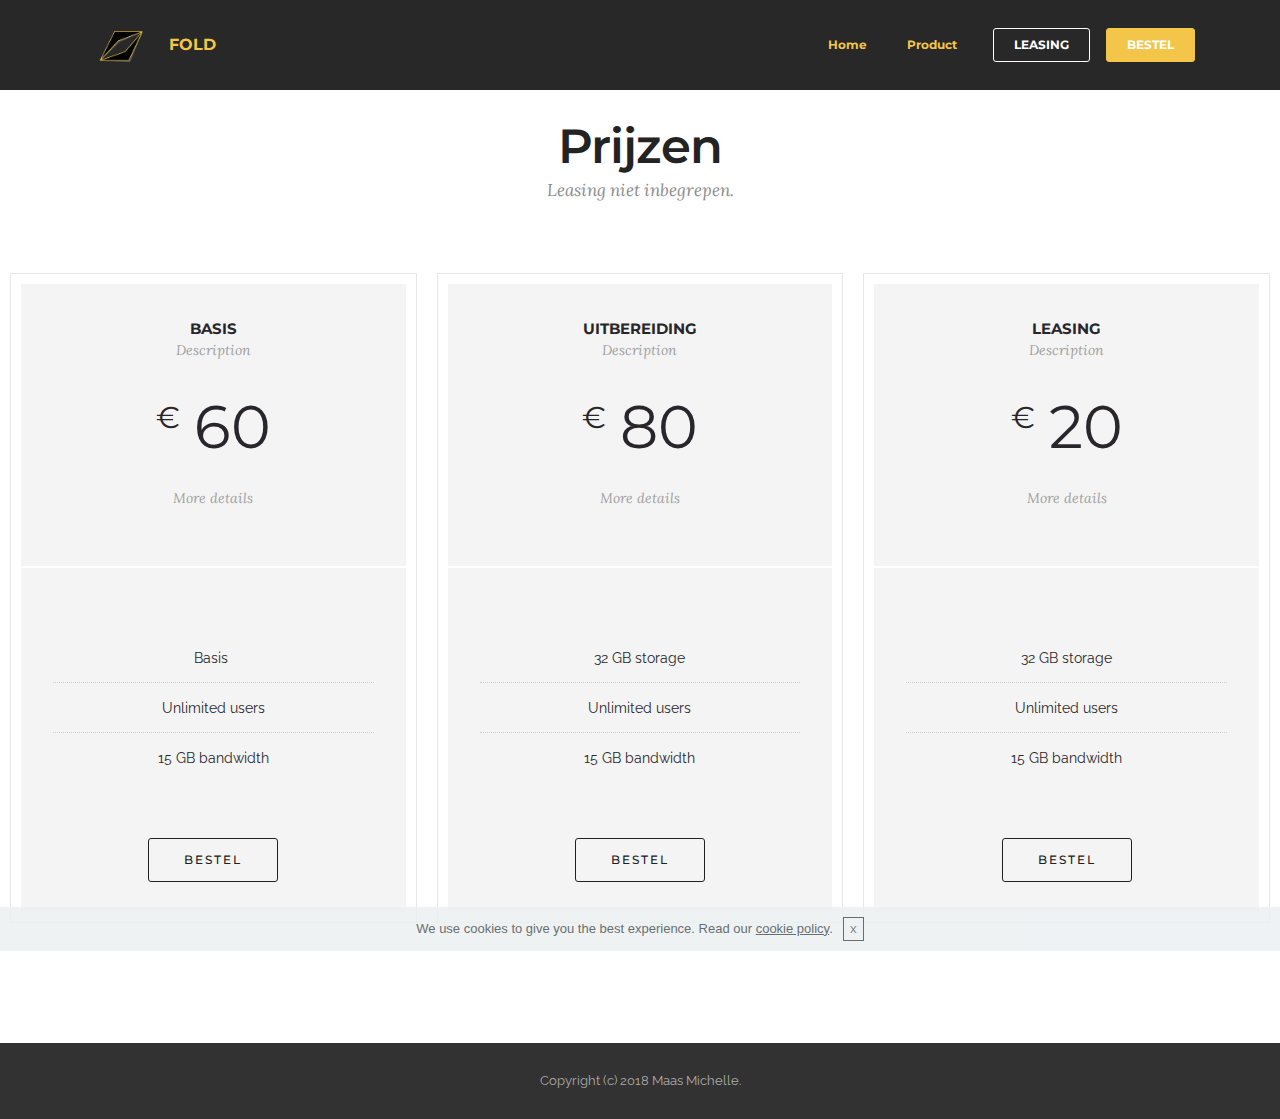
<file: page4.html>
<!DOCTYPE html>
<html >
<head>
  <!-- Site made with Mobirise Website Builder v4.5.0, https://mobirise.com -->
  <meta charset="UTF-8">
  <meta http-equiv="X-UA-Compatible" content="IE=edge">
  <meta name="generator" content="Mobirise v4.5.0, mobirise.com">
  <meta name="viewport" content="width=device-width, initial-scale=1, minimum-scale=1">
  <meta name="description" content="Website Creator Description">
  <title>Webshop</title>
  <link rel="stylesheet" href="https://fonts.googleapis.com/css?family=Montserrat:400,700">
  <link rel="stylesheet" href="https://fonts.googleapis.com/css?family=Raleway:100,100i,200,200i,300,300i,400,400i,500,500i,600,600i,700,700i,800,800i,900,900i">
  <link rel="stylesheet" href="https://fonts.googleapis.com/css?family=Lora:400,700,400italic,700italic&subset=latin">
  <link rel="stylesheet" href="assets/bootstrap-material-design-font/css/material.css">
  <link rel="stylesheet" href="assets/tether/tether.min.css">
  <link rel="stylesheet" href="assets/bootstrap/css/bootstrap.min.css">
  <link rel="stylesheet" href="assets/animate.css/animate.min.css">
  <link rel="stylesheet" href="assets/dropdown/css/style.css">
  <link rel="stylesheet" href="assets/theme/css/style.css">
  <link rel="stylesheet" href="assets/mobirise/css/mbr-additional.css" type="text/css">
  
  
  
</head>
<body>
<section id="ext_menu-g" data-rv-view="82">

    <nav class="navbar navbar-dropdown navbar-fixed-top">
        <div class="container">

            <div class="mbr-table">
                <div class="mbr-table-cell">

                    <div class="navbar-brand">
                        <a href="https://mobirise.com" class="navbar-logo"><img src="assets/images/foldj-4-1400x989.png" alt="Mobirise"></a>
                        <a class="navbar-caption text-warning" href="index.html">FOLD</a>
                    </div>

                </div>
                <div class="mbr-table-cell">

                    <button class="navbar-toggler pull-xs-right hidden-md-up" type="button" data-toggle="collapse" data-target="#exCollapsingNavbar">
                        <div class="hamburger-icon"></div>
                    </button>

                    <ul class="nav-dropdown collapse pull-xs-right nav navbar-nav navbar-toggleable-sm" id="exCollapsingNavbar"><li class="nav-item"><a class="nav-link link" href="index.html">Home</a></li><li class="nav-item"><a class="nav-link link" href="page2.html">Product</a></li><li class="nav-item nav-btn"><a class="nav-link btn btn-white btn-white-outline" href="page3.html">LEASING</a></li><li class="nav-item nav-btn"><a class="nav-link btn btn-warning" href="page4.html">BESTEL</a></li></ul>
                    <button hidden="" class="navbar-toggler navbar-close" type="button" data-toggle="collapse" data-target="#exCollapsingNavbar">
                        <div class="close-icon"></div>
                    </button>

                </div>
            </div>

        </div>
    </nav>

</section>

<section class="engine"><a href="https://mobirise.co/m">bootstrap table</a></section><section class="mbr-section mbr-after-navbar" id="pricing-table2-4" data-rv-view="84" style="background-color: rgb(255, 255, 255); padding-top: 120px; padding-bottom: 120px;">

    

    <div class="mbr-section mbr-section__container mbr-section__container--middle">
      <div class="container">
          <div class="row">
              <div class="col-xs-12 text-xs-center">
                  <h3 class="mbr-section-title display-2">Prijzen</h3>
                  <small class="mbr-section-subtitle">Leasing niet inbegrepen.</small>
              </div>
          </div>
      </div>
    </div>

    <div class="mbr-section mbr-section-nopadding mbr-price-table">
      <div class="row">
            <div class="col-xs-12 col-md-6 col-xl-4">
                <div class="mbr-plan card text-xs-center">
                    <div class="mbr-plan-header card-block">
                      
                      <div class="card-title">
                        <h3 class="mbr-plan-title">BASIS</h3>
                        <small class="mbr-plan-subtitle">Description</small>
                      </div>
                      <div class="card-text">
                          <div class="mbr-price">
                            <span class="mbr-price-value">€</span>
                            <span class="mbr-price-figure"></span><small class="mbr-price-term">60</small>
                          </div>
                          <small class="mbr-plan-price-desc">More details</small>
                      </div>
                    </div>
                    <div class="mbr-plan-body card-block">
                      <div class="mbr-plan-list"><ul class="list-group list-group-flush"><li class="list-group-item">Basis&nbsp;</li><li class="list-group-item">Unlimited users</li><li class="list-group-item">15 GB bandwidth</li></ul></div>
                      <div class="mbr-plan-btn"><a href="https://mobirise.com" class="btn btn-black btn-black-outline">BESTEL</a></div>
                    </div>
                </div>
            </div>
            
            <div class="col-xs-12 col-md-6 col-xl-4">
                <div class="mbr-plan card text-xs-center">
                    <div class="mbr-plan-header card-block">
                      
                      <div class="card-title">
                        <h3 class="mbr-plan-title">UITBEREIDING</h3>
                        <small class="mbr-plan-subtitle">Description</small>
                      </div>
                      <div class="card-text">
                          <div class="mbr-price">
                            <span class="mbr-price-value">€</span>
                            <span class="mbr-price-figure">80</span><small class="mbr-price-term"></small>
                          </div>
                          <small class="mbr-plan-price-desc">More details</small>
                      </div>
                    </div>
                    <div class="mbr-plan-body card-block">
                      <div class="mbr-plan-list"><ul class="list-group list-group-flush"><li class="list-group-item">32 GB storage</li><li class="list-group-item">Unlimited users</li><li class="list-group-item">15 GB bandwidth</li></ul></div>
                      <div class="mbr-plan-btn"><a href="https://mobirise.com" class="btn btn-black btn-black-outline">BESTEL</a></div>
                    </div>
                </div>
            </div>
            <div class="col-xs-12 col-md-6 col-xl-4">
                <div class="mbr-plan card text-xs-center">
                    <div class="mbr-plan-header card-block">
                      
                      <div class="card-title">
                        <h3 class="mbr-plan-title">LEASING</h3>
                        <small class="mbr-plan-subtitle">Description</small>
                      </div>
                      <div class="card-text">
                          <div class="mbr-price">
                            <span class="mbr-price-value">€</span>
                            <span class="mbr-price-figure">20</span><small class="mbr-price-term"></small>
                          </div>
                          <small class="mbr-plan-price-desc">More details</small>
                      </div>
                    </div>
                    <div class="mbr-plan-body card-block">
                      <div class="mbr-plan-list"><ul class="list-group list-group-flush"><li class="list-group-item">32 GB storage</li><li class="list-group-item">Unlimited users</li><li class="list-group-item">15 GB bandwidth</li></ul></div>
                      <div class="mbr-plan-btn"><a href="https://mobirise.com" class="btn btn-black btn-black-outline">BESTEL</a></div>
                    </div>
                </div>
            </div>
          </div>
    </div>

</section>

<footer class="mbr-small-footer mbr-section mbr-section-nopadding" id="footer1-7" data-rv-view="87" style="background-color: rgb(50, 50, 50); padding-top: 1.75rem; padding-bottom: 1.75rem;">
    
    <div class="container text-xs-center">
        <p>Copyright (c) 2018 Maas Michelle.</p>
    </div>
</footer>


  <script src="assets/web/assets/jquery/jquery.min.js"></script>
  <script src="assets/tether/tether.min.js"></script>
  <script src="assets/bootstrap/js/bootstrap.min.js"></script>
  <script src="assets/viewport-checker/jquery.viewportchecker.js"></script>
  <script src="assets/cookies-alert-plugin/cookies-alert-core.js"></script>
  <script src="assets/cookies-alert-plugin/cookies-alert-script.js"></script>
  <script src="assets/dropdown/js/script.min.js"></script>
  <script src="assets/touch-swipe/jquery.touch-swipe.min.js"></script>
  <script src="assets/smooth-scroll/smooth-scroll.js"></script>
  <script src="assets/theme/js/script.js"></script>
  
  
  <input name="animation" type="hidden">
  <input name="cookieData" type="hidden" data-cookie-text="We use cookies to give you the best experience. Read our <a href='privacy.html'>cookie policy</a>.">
  </body>
</html>
</file>
<file: assets/et-line-font-plugin/style.css>
@font-face {
	font-family: 'et-line';
	src:url('fonts/et-line.eot');
	src:url('fonts/et-line.eot?#iefix') format('embedded-opentype'),
		url('fonts/et-line.woff') format('woff'),
		url('fonts/et-line.ttf') format('truetype'),
		url('fonts/et-line.svg#et-line') format('svg');
	font-weight: normal;
	font-style: normal;
}

/* Use the following CSS code if you want to use data attributes for inserting your icons */
.etl-icon, [data-icon]:before {
	font-family: 'et-line';
	content: attr(data-icon);
	speak: none;
	font-weight: normal;
	font-variant: normal;
	text-transform: none;
	line-height: 1;
	-webkit-font-smoothing: antialiased;
	-moz-osx-font-smoothing: grayscale;
	display:inline-block;
}

/* Use the following CSS code if you want to have a class per icon */
/*
Instead of a list of all class selectors,
you can use the generic selector below, but it's slower:
[class*="icon-"] {
*/
.icon-mobile, .icon-laptop, .icon-desktop, .icon-tablet, .icon-phone, .icon-document, .icon-documents, .icon-search, .icon-clipboard, .icon-newspaper, .icon-notebook, .icon-book-open, .icon-browser, .icon-calendar, .icon-presentation, .icon-picture, .icon-pictures, .icon-video, .icon-camera, .icon-printer, .icon-toolbox, .icon-briefcase, .icon-wallet, .icon-gift, .icon-bargraph, .icon-grid, .icon-expand, .icon-focus, .icon-edit, .icon-adjustments, .icon-ribbon, .icon-hourglass, .icon-lock, .icon-megaphone, .icon-shield, .icon-trophy, .icon-flag, .icon-map, .icon-puzzle, .icon-basket, .icon-envelope, .icon-streetsign, .icon-telescope, .icon-gears, .icon-key, .icon-paperclip, .icon-attachment, .icon-pricetags, .icon-lightbulb, .icon-layers, .icon-pencil, .icon-tools, .icon-tools-2, .icon-scissors, .icon-paintbrush, .icon-magnifying-glass, .icon-circle-compass, .icon-linegraph, .icon-mic, .icon-strategy, .icon-beaker, .icon-caution, .icon-recycle, .icon-anchor, .icon-profile-male, .icon-profile-female, .icon-bike, .icon-wine, .icon-hotairballoon, .icon-globe, .icon-genius, .icon-map-pin, .icon-dial, .icon-chat, .icon-heart, .icon-cloud, .icon-upload, .icon-download, .icon-target, .icon-hazardous, .icon-piechart, .icon-speedometer, .icon-global, .icon-compass, .icon-lifesaver, .icon-clock, .icon-aperture, .icon-quote, .icon-scope, .icon-alarmclock, .icon-refresh, .icon-happy, .icon-sad, .icon-facebook, .icon-twitter, .icon-googleplus, .icon-rss, .icon-tumblr, .icon-linkedin, .icon-dribbble {
	font-family: 'et-line';
	speak: none;
	font-style: normal;
	font-weight: normal;
	font-variant: normal;
	text-transform: none;
	line-height: 1;
	-webkit-font-smoothing: antialiased;
	-moz-osx-font-smoothing: grayscale;
	display:inline-block;
}
.icon-mobile:before {
	content: "\e000";
}
.icon-laptop:before {
	content: "\e001";
}
.icon-desktop:before {
	content: "\e002";
}
.icon-tablet:before {
	content: "\e003";
}
.icon-phone:before {
	content: "\e004";
}
.icon-document:before {
	content: "\e005";
}
.icon-documents:before {
	content: "\e006";
}
.icon-search:before {
	content: "\e007";
}
.icon-clipboard:before {
	content: "\e008";
}
.icon-newspaper:before {
	content: "\e009";
}
.icon-notebook:before {
	content: "\e00a";
}
.icon-book-open:before {
	content: "\e00b";
}
.icon-browser:before {
	content: "\e00c";
}
.icon-calendar:before {
	content: "\e00d";
}
.icon-presentation:before {
	content: "\e00e";
}
.icon-picture:before {
	content: "\e00f";
}
.icon-pictures:before {
	content: "\e010";
}
.icon-video:before {
	content: "\e011";
}
.icon-camera:before {
	content: "\e012";
}
.icon-printer:before {
	content: "\e013";
}
.icon-toolbox:before {
	content: "\e014";
}
.icon-briefcase:before {
	content: "\e015";
}
.icon-wallet:before {
	content: "\e016";
}
.icon-gift:before {
	content: "\e017";
}
.icon-bargraph:before {
	content: "\e018";
}
.icon-grid:before {
	content: "\e019";
}
.icon-expand:before {
	content: "\e01a";
}
.icon-focus:before {
	content: "\e01b";
}
.icon-edit:before {
	content: "\e01c";
}
.icon-adjustments:before {
	content: "\e01d";
}
.icon-ribbon:before {
	content: "\e01e";
}
.icon-hourglass:before {
	content: "\e01f";
}
.icon-lock:before {
	content: "\e020";
}
.icon-megaphone:before {
	content: "\e021";
}
.icon-shield:before {
	content: "\e022";
}
.icon-trophy:before {
	content: "\e023";
}
.icon-flag:before {
	content: "\e024";
}
.icon-map:before {
	content: "\e025";
}
.icon-puzzle:before {
	content: "\e026";
}
.icon-basket:before {
	content: "\e027";
}
.icon-envelope:before {
	content: "\e028";
}
.icon-streetsign:before {
	content: "\e029";
}
.icon-telescope:before {
	content: "\e02a";
}
.icon-gears:before {
	content: "\e02b";
}
.icon-key:before {
	content: "\e02c";
}
.icon-paperclip:before {
	content: "\e02d";
}
.icon-attachment:before {
	content: "\e02e";
}
.icon-pricetags:before {
	content: "\e02f";
}
.icon-lightbulb:before {
	content: "\e030";
}
.icon-layers:before {
	content: "\e031";
}
.icon-pencil:before {
	content: "\e032";
}
.icon-tools:before {
	content: "\e033";
}
.icon-tools-2:before {
	content: "\e034";
}
.icon-scissors:before {
	content: "\e035";
}
.icon-paintbrush:before {
	content: "\e036";
}
.icon-magnifying-glass:before {
	content: "\e037";
}
.icon-circle-compass:before {
	content: "\e038";
}
.icon-linegraph:before {
	content: "\e039";
}
.icon-mic:before {
	content: "\e03a";
}
.icon-strategy:before {
	content: "\e03b";
}
.icon-beaker:before {
	content: "\e03c";
}
.icon-caution:before {
	content: "\e03d";
}
.icon-recycle:before {
	content: "\e03e";
}
.icon-anchor:before {
	content: "\e03f";
}
.icon-profile-male:before {
	content: "\e040";
}
.icon-profile-female:before {
	content: "\e041";
}
.icon-bike:before {
	content: "\e042";
}
.icon-wine:before {
	content: "\e043";
}
.icon-hotairballoon:before {
	content: "\e044";
}
.icon-globe:before {
	content: "\e045";
}
.icon-genius:before {
	content: "\e046";
}
.icon-map-pin:before {
	content: "\e047";
}
.icon-dial:before {
	content: "\e048";
}
.icon-chat:before {
	content: "\e049";
}
.icon-heart:before {
	content: "\e04a";
}
.icon-cloud:before {
	content: "\e04b";
}
.icon-upload:before {
	content: "\e04c";
}
.icon-download:before {
	content: "\e04d";
}
.icon-target:before {
	content: "\e04e";
}
.icon-hazardous:before {
	content: "\e04f";
}
.icon-piechart:before {
	content: "\e050";
}
.icon-speedometer:before {
	content: "\e051";
}
.icon-global:before {
	content: "\e052";
}
.icon-compass:before {
	content: "\e053";
}
.icon-lifesaver:before {
	content: "\e054";
}
.icon-clock:before {
	content: "\e055";
}
.icon-aperture:before {
	content: "\e056";
}
.icon-quote:before {
	content: "\e057";
}
.icon-scope:before {
	content: "\e058";
}
.icon-alarmclock:before {
	content: "\e059";
}
.icon-refresh:before {
	content: "\e05a";
}
.icon-happy:before {
	content: "\e05b";
}
.icon-sad:before {
	content: "\e05c";
}
.icon-facebook:before {
	content: "\e05d";
}
.icon-twitter:before {
	content: "\e05e";
}
.icon-googleplus:before {
	content: "\e05f";
}
.icon-rss:before {
	content: "\e060";
}
.icon-tumblr:before {
	content: "\e061";
}
.icon-linkedin:before {
	content: "\e062";
}
.icon-dribbble:before {
	content: "\e063";
}
</file>
<file: assets/web/assets/mobirise-icons/mobirise-icons.css>
@font-face {
  font-family: 'MobiriseIcons';
  src:  url('mobirise-icons.eot?spat4u');
  src:  url('mobirise-icons.eot?spat4u#iefix') format('embedded-opentype'),
    url('mobirise-icons.ttf?spat4u') format('truetype'),
    url('mobirise-icons.woff?spat4u') format('woff'),
    url('mobirise-icons.svg?spat4u#MobiriseIcons') format('svg');
  font-weight: normal;
  font-style: normal;
}

[class^="mbri-"], [class*=" mbri-"] {
  /* use !important to prevent issues with browser extensions that change fonts */
  font-family: MobiriseIcons !important;
  speak: none;
  font-style: normal;
  font-weight: normal;
  font-variant: normal;
  text-transform: none;
  line-height: 1;

  /* Better Font Rendering =========== */
  -webkit-font-smoothing: antialiased;
  -moz-osx-font-smoothing: grayscale;
}

.mbri-add-submenu:before {
  content: "\e900";
}
.mbri-alert:before {
  content: "\e901";
}
.mbri-align-center:before {
  content: "\e902";
}
.mbri-align-justify:before {
  content: "\e903";
}
.mbri-align-left:before {
  content: "\e904";
}
.mbri-align-right:before {
  content: "\e905";
}
.mbri-android:before {
  content: "\e906";
}
.mbri-apple:before {
  content: "\e907";
}
.mbri-arrow-down:before {
  content: "\e908";
}
.mbri-arrow-next:before {
  content: "\e909";
}
.mbri-arrow-prev:before {
  content: "\e90a";
}
.mbri-arrow-up:before {
  content: "\e90b";
}
.mbri-bold:before {
  content: "\e90c";
}
.mbri-bookmark:before {
  content: "\e90d";
}
.mbri-bootstrap:before {
  content: "\e90e";
}
.mbri-briefcase:before {
  content: "\e90f";
}
.mbri-browse:before {
  content: "\e910";
}
.mbri-bulleted-list:before {
  content: "\e911";
}
.mbri-calendar:before {
  content: "\e912";
}
.mbri-camera:before {
  content: "\e913";
}
.mbri-cart-add:before {
  content: "\e914";
}
.mbri-cart-full:before {
  content: "\e915";
}
.mbri-cash:before {
  content: "\e916";
}
.mbri-change-style:before {
  content: "\e917";
}
.mbri-chat:before {
  content: "\e918";
}
.mbri-clock:before {
  content: "\e919";
}
.mbri-close:before {
  content: "\e91a";
}
.mbri-cloud:before {
  content: "\e91b";
}
.mbri-code:before {
  content: "\e91c";
}
.mbri-contact-form:before {
  content: "\e91d";
}
.mbri-credit-card:before {
  content: "\e91e";
}
.mbri-cursor-click:before {
  content: "\e91f";
}
.mbri-cust-feedback:before {
  content: "\e920";
}
.mbri-database:before {
  content: "\e921";
}
.mbri-delivery:before {
  content: "\e922";
}
.mbri-desktop:before {
  content: "\e923";
}
.mbri-devices:before {
  content: "\e924";
}
.mbri-down:before {
  content: "\e925";
}
.mbri-download:before {
  content: "\e989";
}
.mbri-drag-n-drop:before {
  content: "\e927";
}
.mbri-drag-n-drop2:before {
  content: "\e928";
}
.mbri-edit:before {
  content: "\e929";
}
.mbri-edit2:before {
  content: "\e92a";
}
.mbri-error:before {
  content: "\e92b";
}
.mbri-extension:before {
  content: "\e92c";
}
.mbri-features:before {
  content: "\e92d";
}
.mbri-file:before {
  content: "\e92e";
}
.mbri-flag:before {
  content: "\e92f";
}
.mbri-folder:before {
  content: "\e930";
}
.mbri-gift:before {
  content: "\e931";
}
.mbri-github:before {
  content: "\e932";
}
.mbri-globe:before {
  content: "\e933";
}
.mbri-globe-2:before {
  content: "\e934";
}
.mbri-growing-chart:before {
  content: "\e935";
}
.mbri-hearth:before {
  content: "\e936";
}
.mbri-help:before {
  content: "\e937";
}
.mbri-home:before {
  content: "\e938";
}
.mbri-hot-cup:before {
  content: "\e939";
}
.mbri-idea:before {
  content: "\e93a";
}
.mbri-image-gallery:before {
  content: "\e93b";
}
.mbri-image-slider:before {
  content: "\e93c";
}
.mbri-info:before {
  content: "\e93d";
}
.mbri-italic:before {
  content: "\e93e";
}
.mbri-key:before {
  content: "\e93f";
}
.mbri-laptop:before {
  content: "\e940";
}
.mbri-layers:before {
  content: "\e941";
}
.mbri-left-right:before {
  content: "\e942";
}
.mbri-left:before {
  content: "\e943";
}
.mbri-letter:before {
  content: "\e944";
}
.mbri-like:before {
  content: "\e945";
}
.mbri-link:before {
  content: "\e946";
}
.mbri-lock:before {
  content: "\e947";
}
.mbri-login:before {
  content: "\e948";
}
.mbri-logout:before {
  content: "\e949";
}
.mbri-magic-stick:before {
  content: "\e94a";
}
.mbri-map-pin:before {
  content: "\e94b";
}
.mbri-menu:before {
  content: "\e94c";
}
.mbri-mobile:before {
  content: "\e94d";
}
.mbri-mobile2:before {
  content: "\e94e";
}
.mbri-mobirise:before {
  content: "\e94f";
}
.mbri-more-horizontal:before {
  content: "\e950";
}
.mbri-more-vertical:before {
  content: "\e951";
}
.mbri-music:before {
  content: "\e952";
}
.mbri-new-file:before {
  content: "\e953";
}
.mbri-numbered-list:before {
  content: "\e954";
}
.mbri-opened-folder:before {
  content: "\e955";
}
.mbri-pages:before {
  content: "\e956";
}
.mbri-paper-plane:before {
  content: "\e957";
}
.mbri-paperclip:before {
  content: "\e958";
}
.mbri-photo:before {
  content: "\e959";
}
.mbri-photos:before {
  content: "\e95a";
}
.mbri-pin:before {
  content: "\e95b";
}
.mbri-play:before {
  content: "\e95c";
}
.mbri-plus:before {
  content: "\e95d";
}
.mbri-preview:before {
  content: "\e95e";
}
.mbri-print:before {
  content: "\e95f";
}
.mbri-protect:before {
  content: "\e960";
}
.mbri-question:before {
  content: "\e961";
}
.mbri-quote-left:before {
  content: "\e962";
}
.mbri-quote-right:before {
  content: "\e963";
}
.mbri-refresh:before {
  content: "\e964";
}
.mbri-responsive:before {
  content: "\e965";
}
.mbri-right:before {
  content: "\e966";
}
.mbri-rocket:before {
  content: "\e967";
}
.mbri-sad-face:before {
  content: "\e968";
}
.mbri-sale:before {
  content: "\e969";
}
.mbri-save:before {
  content: "\e96a";
}
.mbri-search:before {
  content: "\e96b";
}
.mbri-setting:before {
  content: "\e96c";
}
.mbri-setting2:before {
  content: "\e96d";
}
.mbri-setting3:before {
  content: "\e96e";
}
.mbri-share:before {
  content: "\e96f";
}
.mbri-shopping-bag:before {
  content: "\e970";
}
.mbri-shopping-basket:before {
  content: "\e971";
}
.mbri-shopping-cart:before {
  content: "\e972";
}
.mbri-sites:before {
  content: "\e973";
}
.mbri-smile-face:before {
  content: "\e974";
}
.mbri-speed:before {
  content: "\e975";
}
.mbri-star:before {
  content: "\e976";
}
.mbri-success:before {
  content: "\e977";
}
.mbri-sun:before {
  content: "\e978";
}
.mbri-sun2:before {
  content: "\e979";
}
.mbri-tablet:before {
  content: "\e97a";
}
.mbri-tablet-vertical:before {
  content: "\e97b";
}
.mbri-target:before {
  content: "\e97c";
}
.mbri-timer:before {
  content: "\e97d";
}
.mbri-to-ftp:before {
  content: "\e97e";
}
.mbri-to-local-drive:before {
  content: "\e97f";
}
.mbri-touch-swipe:before {
  content: "\e980";
}
.mbri-touch:before {
  content: "\e981";
}
.mbri-trash:before {
  content: "\e982";
}
.mbri-underline:before {
  content: "\e983";
}
.mbri-unlink:before {
  content: "\e984";
}
.mbri-unlock:before {
  content: "\e985";
}
.mbri-up-down:before {
  content: "\e986";
}
.mbri-up:before {
  content: "\e987";
}
.mbri-update:before {
  content: "\e988";
}
.mbri-upload:before {
 content: "\e926"; 
}
.mbri-user:before {
  content: "\e98a";
}
.mbri-user2:before {
  content: "\e98b";
}
.mbri-users:before {
  content: "\e98c";
}
.mbri-video:before {
  content: "\e98d";
}
.mbri-video-play:before {
  content: "\e98e";
}
.mbri-watch:before {
  content: "\e98f";
}
.mbri-website-theme:before {
  content: "\e990";
}
.mbri-wifi:before {
  content: "\e991";
}
.mbri-windows:before {
  content: "\e992";
}
.mbri-zoom-out:before {
  content: "\e993";
}
.mbri-redo:before {
  content: "\e994";
}
.mbri-undo:before {
  content: "\e995";
}
</file>
<file: assets/bootstrap-material-design-font/css/material.css>
@font-face {
  font-family: 'Material-Design-Icons';
  src: url('../fonts/Material-Design-Icons.eot?3ocs8m');
  src: url('../fonts/Material-Design-Icons.eot?#iefix3ocs8m') format('embedded-opentype'), url('../fonts/Material-Design-Icons.woff?3ocs8m') format('woff'), url('../fonts/Material-Design-Icons.ttf?3ocs8m') format('truetype'), url('../fonts/Material-Design-Icons.svg?3ocs8m#Material-Design-Icons') format('svg');
  font-weight: normal;
  font-style: normal;
}
[class^="mdi-"],
[class*="mdi-"] {
  speak: none;
  display: inline-block;
  font-style: normal;
  font-variant:normal;
  font-weight:normal;
  /*font-size:24px;*/
  line-height:1;
  font-family:'Material-Design-Icons' !important;
  text-rendering: auto;
  
  -webkit-font-smoothing: antialiased;
  -moz-osx-font-smoothing: grayscale;
  -webkit-transform: translate(0, 0);
      -ms-transform: translate(0, 0);
          transform: translate(0, 0);
}
[class^="mdi-"]:before,
[class*="mdi-"]:before {
  display: inline-block;
  speak: none;
  text-decoration: inherit;
}
[class^="mdi-"].pull-left,
[class*="mdi-"].pull-left {
  margin-right: .3em;
}
[class^="mdi-"].pull-right,
[class*="mdi-"].pull-right {
  margin-left: .3em;
}
[class^="mdi-"].mdi-lg:before,
[class*="mdi-"].mdi-lg:before,
[class^="mdi-"].mdi-lg:after,
[class*="mdi-"].mdi-lg:after {
  font-size: 1.33333333em;
  line-height: 0.75em;
  vertical-align: -15%;
}
[class^="mdi-"].mdi-2x:before,
[class*="mdi-"].mdi-2x:before,
[class^="mdi-"].mdi-2x:after,
[class*="mdi-"].mdi-2x:after {
  font-size: 2em;
}
[class^="mdi-"].mdi-3x:before,
[class*="mdi-"].mdi-3x:before,
[class^="mdi-"].mdi-3x:after,
[class*="mdi-"].mdi-3x:after {
  font-size: 3em;
}
[class^="mdi-"].mdi-4x:before,
[class*="mdi-"].mdi-4x:before,
[class^="mdi-"].mdi-4x:after,
[class*="mdi-"].mdi-4x:after {
  font-size: 4em;
}
[class^="mdi-"].mdi-5x:before,
[class*="mdi-"].mdi-5x:before,
[class^="mdi-"].mdi-5x:after,
[class*="mdi-"].mdi-5x:after {
  font-size: 5em;
}
[class^="mdi-device-signal-cellular-"]:after,
[class^="mdi-device-battery-"]:after,
[class^="mdi-device-battery-charging-"]:after,
[class^="mdi-device-signal-cellular-connected-no-internet-"]:after,
[class^="mdi-device-signal-wifi-"]:after,
[class^="mdi-device-signal-wifi-statusbar-not-connected"]:after,
.mdi-device-network-wifi:after {
  opacity: .3;
  position: absolute;
  left: 0;
  top: 0;
  z-index: 1;
  display: inline-block;
  speak: none;
  text-decoration: inherit;
}
[class^="mdi-device-signal-cellular-"]:after {
  content: "\e758";
}
[class^="mdi-device-battery-"]:after {
  content: "\e735";
}
[class^="mdi-device-battery-charging-"]:after {
  content: "\e733";
}
[class^="mdi-device-signal-cellular-connected-no-internet-"]:after {
  content: "\e75d";
}
[class^="mdi-device-signal-wifi-"]:after,
.mdi-device-network-wifi:after {
  content: "\e765";
}
[class^="mdi-device-signal-wifi-statusbasr-not-connected"]:after {
  content: "\e8f7";
}
.mdi-device-signal-cellular-off:after,
.mdi-device-signal-cellular-null:after,
.mdi-device-signal-cellular-no-sim:after,
.mdi-device-signal-wifi-off:after,
.mdi-device-signal-wifi-4-bar:after,
.mdi-device-signal-cellular-4-bar:after,
.mdi-device-battery-alert:after,
.mdi-device-signal-cellular-connected-no-internet-4-bar:after,
.mdi-device-battery-std:after,
.mdi-device-battery-full .mdi-device-battery-unknown:after {
  content: "";
}
.mdi-fw {
  width: 1.28571429em;
  text-align: center;
}
.mdi-ul {
  padding-left: 0;
  margin-left: 2.14285714em;
  list-style-type: none;
}
.mdi-ul > li {
  position: relative;
}
.mdi-li {
  position: absolute;
  left: -2.14285714em;
  width: 2.14285714em;
  top: 0.14285714em;
  text-align: center;
}
.mdi-li.mdi-lg {
  left: -1.85714286em;
}
.mdi-border {
  padding: .2em .25em .15em;
  border: solid 0.08em #eeeeee;
  border-radius: .1em;
}
.mdi-spin {
  -webkit-animation: mdi-spin 2s infinite linear;
  animation: mdi-spin 2s infinite linear;
  -webkit-transform-origin: 50% 50%;
  -ms-transform-origin: 50% 50%;
      transform-origin: 50% 50%;
}
.mdi-pulse {
  -webkit-animation: mdi-spin 1s steps(8) infinite;
  animation: mdi-spin 1s steps(8) infinite;
  -webkit-transform-origin: 50% 50%;
  -ms-transform-origin: 50% 50%;
      transform-origin: 50% 50%;
}
@-webkit-keyframes mdi-spin {
  0% {
    -webkit-transform: rotate(0deg);
    transform: rotate(0deg);
  }
  100% {
    -webkit-transform: rotate(359deg);
    transform: rotate(359deg);
  }
}
@keyframes mdi-spin {
  0% {
    -webkit-transform: rotate(0deg);
    transform: rotate(0deg);
  }
  100% {
    -webkit-transform: rotate(359deg);
    transform: rotate(359deg);
  }
}
.mdi-rotate-90 {
  filter: progid:DXImageTransform.Microsoft.BasicImage(rotation=1);
  -webkit-transform: rotate(90deg);
  -ms-transform: rotate(90deg);
  transform: rotate(90deg);
}
.mdi-rotate-180 {
  filter: progid:DXImageTransform.Microsoft.BasicImage(rotation=2);
  -webkit-transform: rotate(180deg);
  -ms-transform: rotate(180deg);
  transform: rotate(180deg);
}
.mdi-rotate-270 {
  filter: progid:DXImageTransform.Microsoft.BasicImage(rotation=3);
  -webkit-transform: rotate(270deg);
  -ms-transform: rotate(270deg);
  transform: rotate(270deg);
}
.mdi-flip-horizontal {
  filter: progid:DXImageTransform.Microsoft.BasicImage(rotation=0, mirror=1);
  -webkit-transform: scale(-1, 1);
  -ms-transform: scale(-1, 1);
  transform: scale(-1, 1);
}
.mdi-flip-vertical {
  filter: progid:DXImageTransform.Microsoft.BasicImage(rotation=2, mirror=1);
  -webkit-transform: scale(1, -1);
  -ms-transform: scale(1, -1);
  transform: scale(1, -1);
}
:root .mdi-rotate-90,
:root .mdi-rotate-180,
:root .mdi-rotate-270,
:root .mdi-flip-horizontal,
:root .mdi-flip-vertical {
  -webkit-filter: none;
          filter: none;
}
.mdi-stack {
  position: relative;
  display: inline-block;
  width: 2em;
  height: 2em;
  line-height: 2em;
  vertical-align: middle;
}
.mdi-stack-1x,
.mdi-stack-2x {
  position: absolute;
  left: 0;
  width: 100%;
  text-align: center;
}
.mdi-stack-1x {
  line-height: inherit;
}
.mdi-stack-2x {
  font-size: 2em;
}
.mdi-inverse {
  color: #ffffff;
}
/* Start Icons */
.mdi-action-3d-rotation:before {
  content: "\e600";
}
.mdi-action-accessibility:before {
  content: "\e601";
}
.mdi-action-account-balance-wallet:before {
  content: "\e602";
}
.mdi-action-account-balance:before {
  content: "\e603";
}
.mdi-action-account-box:before {
  content: "\e604";
}
.mdi-action-account-child:before {
  content: "\e605";
}
.mdi-action-account-circle:before {
  content: "\e606";
}
.mdi-action-add-shopping-cart:before {
  content: "\e607";
}
.mdi-action-alarm-add:before {
  content: "\e608";
}
.mdi-action-alarm-off:before {
  content: "\e609";
}
.mdi-action-alarm-on:before {
  content: "\e60a";
}
.mdi-action-alarm:before {
  content: "\e60b";
}
.mdi-action-android:before {
  content: "\e60c";
}
.mdi-action-announcement:before {
  content: "\e60d";
}
.mdi-action-aspect-ratio:before {
  content: "\e60e";
}
.mdi-action-assessment:before {
  content: "\e60f";
}
.mdi-action-assignment-ind:before {
  content: "\e610";
}
.mdi-action-assignment-late:before {
  content: "\e611";
}
.mdi-action-assignment-return:before {
  content: "\e612";
}
.mdi-action-assignment-returned:before {
  content: "\e613";
}
.mdi-action-assignment-turned-in:before {
  content: "\e614";
}
.mdi-action-assignment:before {
  content: "\e615";
}
.mdi-action-autorenew:before {
  content: "\e616";
}
.mdi-action-backup:before {
  content: "\e617";
}
.mdi-action-book:before {
  content: "\e618";
}
.mdi-action-bookmark-outline:before {
  content: "\e619";
}
.mdi-action-bookmark:before {
  content: "\e61a";
}
.mdi-action-bug-report:before {
  content: "\e61b";
}
.mdi-action-cached:before {
  content: "\e61c";
}
.mdi-action-check-circle:before {
  content: "\e61d";
}
.mdi-action-class:before {
  content: "\e61e";
}
.mdi-action-credit-card:before {
  content: "\e61f";
}
.mdi-action-dashboard:before {
  content: "\e620";
}
.mdi-action-delete:before {
  content: "\e621";
}
.mdi-action-description:before {
  content: "\e622";
}
.mdi-action-dns:before {
  content: "\e623";
}
.mdi-action-done-all:before {
  content: "\e624";
}
.mdi-action-done:before {
  content: "\e625";
}
.mdi-action-event:before {
  content: "\e626";
}
.mdi-action-exit-to-app:before {
  content: "\e627";
}
.mdi-action-explore:before {
  content: "\e628";
}
.mdi-action-extension:before {
  content: "\e629";
}
.mdi-action-face-unlock:before {
  content: "\e62a";
}
.mdi-action-favorite-outline:before {
  content: "\e62b";
}
.mdi-action-favorite:before {
  content: "\e62c";
}
.mdi-action-find-in-page:before {
  content: "\e62d";
}
.mdi-action-find-replace:before {
  content: "\e62e";
}
.mdi-action-flip-to-back:before {
  content: "\e62f";
}
.mdi-action-flip-to-front:before {
  content: "\e630";
}
.mdi-action-get-app:before {
  content: "\e631";
}
.mdi-action-grade:before {
  content: "\e632";
}
.mdi-action-group-work:before {
  content: "\e633";
}
.mdi-action-help:before {
  content: "\e634";
}
.mdi-action-highlight-remove:before {
  content: "\e635";
}
.mdi-action-history:before {
  content: "\e636";
}
.mdi-action-home:before {
  content: "\e637";
}
.mdi-action-https:before {
  content: "\e638";
}
.mdi-action-info-outline:before {
  content: "\e639";
}
.mdi-action-info:before {
  content: "\e63a";
}
.mdi-action-input:before {
  content: "\e63b";
}
.mdi-action-invert-colors:before {
  content: "\e63c";
}
.mdi-action-label-outline:before {
  content: "\e63d";
}
.mdi-action-label:before {
  content: "\e63e";
}
.mdi-action-language:before {
  content: "\e63f";
}
.mdi-action-launch:before {
  content: "\e640";
}
.mdi-action-list:before {
  content: "\e641";
}
.mdi-action-lock-open:before {
  content: "\e642";
}
.mdi-action-lock-outline:before {
  content: "\e643";
}
.mdi-action-lock:before {
  content: "\e644";
}
.mdi-action-loyalty:before {
  content: "\e645";
}
.mdi-action-markunread-mailbox:before {
  content: "\e646";
}
.mdi-action-note-add:before {
  content: "\e647";
}
.mdi-action-open-in-browser:before {
  content: "\e648";
}
.mdi-action-open-in-new:before {
  content: "\e649";
}
.mdi-action-open-with:before {
  content: "\e64a";
}
.mdi-action-pageview:before {
  content: "\e64b";
}
.mdi-action-payment:before {
  content: "\e64c";
}
.mdi-action-perm-camera-mic:before {
  content: "\e64d";
}
.mdi-action-perm-contact-cal:before {
  content: "\e64e";
}
.mdi-action-perm-data-setting:before {
  content: "\e64f";
}
.mdi-action-perm-device-info:before {
  content: "\e650";
}
.mdi-action-perm-identity:before {
  content: "\e651";
}
.mdi-action-perm-media:before {
  content: "\e652";
}
.mdi-action-perm-phone-msg:before {
  content: "\e653";
}
.mdi-action-perm-scan-wifi:before {
  content: "\e654";
}
.mdi-action-picture-in-picture:before {
  content: "\e655";
}
.mdi-action-polymer:before {
  content: "\e656";
}
.mdi-action-print:before {
  content: "\e657";
}
.mdi-action-query-builder:before {
  content: "\e658";
}
.mdi-action-question-answer:before {
  content: "\e659";
}
.mdi-action-receipt:before {
  content: "\e65a";
}
.mdi-action-redeem:before {
  content: "\e65b";
}
.mdi-action-reorder:before {
  content: "\e65c";
}
.mdi-action-report-problem:before {
  content: "\e65d";
}
.mdi-action-restore:before {
  content: "\e65e";
}
.mdi-action-room:before {
  content: "\e65f";
}
.mdi-action-schedule:before {
  content: "\e660";
}
.mdi-action-search:before {
  content: "\e661";
}
.mdi-action-settings-applications:before {
  content: "\e662";
}
.mdi-action-settings-backup-restore:before {
  content: "\e663";
}
.mdi-action-settings-bluetooth:before {
  content: "\e664";
}
.mdi-action-settings-cell:before {
  content: "\e665";
}
.mdi-action-settings-display:before {
  content: "\e666";
}
.mdi-action-settings-ethernet:before {
  content: "\e667";
}
.mdi-action-settings-input-antenna:before {
  content: "\e668";
}
.mdi-action-settings-input-component:before {
  content: "\e669";
}
.mdi-action-settings-input-composite:before {
  content: "\e66a";
}
.mdi-action-settings-input-hdmi:before {
  content: "\e66b";
}
.mdi-action-settings-input-svideo:before {
  content: "\e66c";
}
.mdi-action-settings-overscan:before {
  content: "\e66d";
}
.mdi-action-settings-phone:before {
  content: "\e66e";
}
.mdi-action-settings-power:before {
  content: "\e66f";
}
.mdi-action-settings-remote:before {
  content: "\e670";
}
.mdi-action-settings-voice:before {
  content: "\e671";
}
.mdi-action-settings:before {
  content: "\e672";
}
.mdi-action-shop-two:before {
  content: "\e673";
}
.mdi-action-shop:before {
  content: "\e674";
}
.mdi-action-shopping-basket:before {
  content: "\e675";
}
.mdi-action-shopping-cart:before {
  content: "\e676";
}
.mdi-action-speaker-notes:before {
  content: "\e677";
}
.mdi-action-spellcheck:before {
  content: "\e678";
}
.mdi-action-star-rate:before {
  content: "\e679";
}
.mdi-action-stars:before {
  content: "\e67a";
}
.mdi-action-store:before {
  content: "\e67b";
}
.mdi-action-subject:before {
  content: "\e67c";
}
.mdi-action-supervisor-account:before {
  content: "\e67d";
}
.mdi-action-swap-horiz:before {
  content: "\e67e";
}
.mdi-action-swap-vert-circle:before {
  content: "\e67f";
}
.mdi-action-swap-vert:before {
  content: "\e680";
}
.mdi-action-system-update-tv:before {
  content: "\e681";
}
.mdi-action-tab-unselected:before {
  content: "\e682";
}
.mdi-action-tab:before {
  content: "\e683";
}
.mdi-action-theaters:before {
  content: "\e684";
}
.mdi-action-thumb-down:before {
  content: "\e685";
}
.mdi-action-thumb-up:before {
  content: "\e686";
}
.mdi-action-thumbs-up-down:before {
  content: "\e687";
}
.mdi-action-toc:before {
  content: "\e688";
}
.mdi-action-today:before {
  content: "\e689";
}
.mdi-action-track-changes:before {
  content: "\e68a";
}
.mdi-action-translate:before {
  content: "\e68b";
}
.mdi-action-trending-down:before {
  content: "\e68c";
}
.mdi-action-trending-neutral:before {
  content: "\e68d";
}
.mdi-action-trending-up:before {
  content: "\e68e";
}
.mdi-action-turned-in-not:before {
  content: "\e68f";
}
.mdi-action-turned-in:before {
  content: "\e690";
}
.mdi-action-verified-user:before {
  content: "\e691";
}
.mdi-action-view-agenda:before {
  content: "\e692";
}
.mdi-action-view-array:before {
  content: "\e693";
}
.mdi-action-view-carousel:before {
  content: "\e694";
}
.mdi-action-view-column:before {
  content: "\e695";
}
.mdi-action-view-day:before {
  content: "\e696";
}
.mdi-action-view-headline:before {
  content: "\e697";
}
.mdi-action-view-list:before {
  content: "\e698";
}
.mdi-action-view-module:before {
  content: "\e699";
}
.mdi-action-view-quilt:before {
  content: "\e69a";
}
.mdi-action-view-stream:before {
  content: "\e69b";
}
.mdi-action-view-week:before {
  content: "\e69c";
}
.mdi-action-visibility-off:before {
  content: "\e69d";
}
.mdi-action-visibility:before {
  content: "\e69e";
}
.mdi-action-wallet-giftcard:before {
  content: "\e69f";
}
.mdi-action-wallet-membership:before {
  content: "\e6a0";
}
.mdi-action-wallet-travel:before {
  content: "\e6a1";
}
.mdi-action-work:before {
  content: "\e6a2";
}
.mdi-alert-error:before {
  content: "\e6a3";
}
.mdi-alert-warning:before {
  content: "\e6a4";
}
.mdi-av-album:before {
  content: "\e6a5";
}
.mdi-av-closed-caption:before {
  content: "\e6a6";
}
.mdi-av-equalizer:before {
  content: "\e6a7";
}
.mdi-av-explicit:before {
  content: "\e6a8";
}
.mdi-av-fast-forward:before {
  content: "\e6a9";
}
.mdi-av-fast-rewind:before {
  content: "\e6aa";
}
.mdi-av-games:before {
  content: "\e6ab";
}
.mdi-av-hearing:before {
  content: "\e6ac";
}
.mdi-av-high-quality:before {
  content: "\e6ad";
}
.mdi-av-loop:before {
  content: "\e6ae";
}
.mdi-av-mic-none:before {
  content: "\e6af";
}
.mdi-av-mic-off:before {
  content: "\e6b0";
}
.mdi-av-mic:before {
  content: "\e6b1";
}
.mdi-av-movie:before {
  content: "\e6b2";
}
.mdi-av-my-library-add:before {
  content: "\e6b3";
}
.mdi-av-my-library-books:before {
  content: "\e6b4";
}
.mdi-av-my-library-music:before {
  content: "\e6b5";
}
.mdi-av-new-releases:before {
  content: "\e6b6";
}
.mdi-av-not-interested:before {
  content: "\e6b7";
}
.mdi-av-pause-circle-fill:before {
  content: "\e6b8";
}
.mdi-av-pause-circle-outline:before {
  content: "\e6b9";
}
.mdi-av-pause:before {
  content: "\e6ba";
}
.mdi-av-play-arrow:before {
  content: "\e6bb";
}
.mdi-av-play-circle-fill:before {
  content: "\e6bc";
}
.mdi-av-play-circle-outline:before {
  content: "\e6bd";
}
.mdi-av-play-shopping-bag:before {
  content: "\e6be";
}
.mdi-av-playlist-add:before {
  content: "\e6bf";
}
.mdi-av-queue-music:before {
  content: "\e6c0";
}
.mdi-av-queue:before {
  content: "\e6c1";
}
.mdi-av-radio:before {
  content: "\e6c2";
}
.mdi-av-recent-actors:before {
  content: "\e6c3";
}
.mdi-av-repeat-one:before {
  content: "\e6c4";
}
.mdi-av-repeat:before {
  content: "\e6c5";
}
.mdi-av-replay:before {
  content: "\e6c6";
}
.mdi-av-shuffle:before {
  content: "\e6c7";
}
.mdi-av-skip-next:before {
  content: "\e6c8";
}
.mdi-av-skip-previous:before {
  content: "\e6c9";
}
.mdi-av-snooze:before {
  content: "\e6ca";
}
.mdi-av-stop:before {
  content: "\e6cb";
}
.mdi-av-subtitles:before {
  content: "\e6cc";
}
.mdi-av-surround-sound:before {
  content: "\e6cd";
}
.mdi-av-timer:before {
  content: "\e6ce";
}
.mdi-av-video-collection:before {
  content: "\e6cf";
}
.mdi-av-videocam-off:before {
  content: "\e6d0";
}
.mdi-av-videocam:before {
  content: "\e6d1";
}
.mdi-av-volume-down:before {
  content: "\e6d2";
}
.mdi-av-volume-mute:before {
  content: "\e6d3";
}
.mdi-av-volume-off:before {
  content: "\e6d4";
}
.mdi-av-volume-up:before {
  content: "\e6d5";
}
.mdi-av-web:before {
  content: "\e6d6";
}
.mdi-communication-business:before {
  content: "\e6d7";
}
.mdi-communication-call-end:before {
  content: "\e6d8";
}
.mdi-communication-call-made:before {
  content: "\e6d9";
}
.mdi-communication-call-merge:before {
  content: "\e6da";
}
.mdi-communication-call-missed:before {
  content: "\e6db";
}
.mdi-communication-call-received:before {
  content: "\e6dc";
}
.mdi-communication-call-split:before {
  content: "\e6dd";
}
.mdi-communication-call:before {
  content: "\e6de";
}
.mdi-communication-chat:before {
  content: "\e6df";
}
.mdi-communication-clear-all:before {
  content: "\e6e0";
}
.mdi-communication-comment:before {
  content: "\e6e1";
}
.mdi-communication-contacts:before {
  content: "\e6e2";
}
.mdi-communication-dialer-sip:before {
  content: "\e6e3";
}
.mdi-communication-dialpad:before {
  content: "\e6e4";
}
.mdi-communication-dnd-on:before {
  content: "\e6e5";
}
.mdi-communication-email:before {
  content: "\e6e6";
}
.mdi-communication-forum:before {
  content: "\e6e7";
}
.mdi-communication-import-export:before {
  content: "\e6e8";
}
.mdi-communication-invert-colors-off:before {
  content: "\e6e9";
}
.mdi-communication-invert-colors-on:before {
  content: "\e6ea";
}
.mdi-communication-live-help:before {
  content: "\e6eb";
}
.mdi-communication-location-off:before {
  content: "\e6ec";
}
.mdi-communication-location-on:before {
  content: "\e6ed";
}
.mdi-communication-message:before {
  content: "\e6ee";
}
.mdi-communication-messenger:before {
  content: "\e6ef";
}
.mdi-communication-no-sim:before {
  content: "\e6f0";
}
.mdi-communication-phone:before {
  content: "\e6f1";
}
.mdi-communication-portable-wifi-off:before {
  content: "\e6f2";
}
.mdi-communication-quick-contacts-dialer:before {
  content: "\e6f3";
}
.mdi-communication-quick-contacts-mail:before {
  content: "\e6f4";
}
.mdi-communication-ring-volume:before {
  content: "\e6f5";
}
.mdi-communication-stay-current-landscape:before {
  content: "\e6f6";
}
.mdi-communication-stay-current-portrait:before {
  content: "\e6f7";
}
.mdi-communication-stay-primary-landscape:before {
  content: "\e6f8";
}
.mdi-communication-stay-primary-portrait:before {
  content: "\e6f9";
}
.mdi-communication-swap-calls:before {
  content: "\e6fa";
}
.mdi-communication-textsms:before {
  content: "\e6fb";
}
.mdi-communication-voicemail:before {
  content: "\e6fc";
}
.mdi-communication-vpn-key:before {
  content: "\e6fd";
}
.mdi-content-add-box:before {
  content: "\e6fe";
}
.mdi-content-add-circle-outline:before {
  content: "\e6ff";
}
.mdi-content-add-circle:before {
  content: "\e700";
}
.mdi-content-add:before {
  content: "\e701";
}
.mdi-content-archive:before {
  content: "\e702";
}
.mdi-content-backspace:before {
  content: "\e703";
}
.mdi-content-block:before {
  content: "\e704";
}
.mdi-content-clear:before {
  content: "\e705";
}
.mdi-content-content-copy:before {
  content: "\e706";
}
.mdi-content-content-cut:before {
  content: "\e707";
}
.mdi-content-content-paste:before {
  content: "\e708";
}
.mdi-content-create:before {
  content: "\e709";
}
.mdi-content-drafts:before {
  content: "\e70a";
}
.mdi-content-filter-list:before {
  content: "\e70b";
}
.mdi-content-flag:before {
  content: "\e70c";
}
.mdi-content-forward:before {
  content: "\e70d";
}
.mdi-content-gesture:before {
  content: "\e70e";
}
.mdi-content-inbox:before {
  content: "\e70f";
}
.mdi-content-link:before {
  content: "\e710";
}
.mdi-content-mail:before {
  content: "\e711";
}
.mdi-content-markunread:before {
  content: "\e712";
}
.mdi-content-redo:before {
  content: "\e713";
}
.mdi-content-remove-circle-outline:before {
  content: "\e714";
}
.mdi-content-remove-circle:before {
  content: "\e715";
}
.mdi-content-remove:before {
  content: "\e716";
}
.mdi-content-reply-all:before {
  content: "\e717";
}
.mdi-content-reply:before {
  content: "\e718";
}
.mdi-content-report:before {
  content: "\e719";
}
.mdi-content-save:before {
  content: "\e71a";
}
.mdi-content-select-all:before {
  content: "\e71b";
}
.mdi-content-send:before {
  content: "\e71c";
}
.mdi-content-sort:before {
  content: "\e71d";
}
.mdi-content-text-format:before {
  content: "\e71e";
}
.mdi-content-undo:before {
  content: "\e71f";
}
.mdi-editor-attach-file:before {
  content: "\e776";
}
.mdi-editor-attach-money:before {
  content: "\e777";
}
.mdi-editor-border-all:before {
  content: "\e778";
}
.mdi-editor-border-bottom:before {
  content: "\e779";
}
.mdi-editor-border-clear:before {
  content: "\e77a";
}
.mdi-editor-border-color:before {
  content: "\e77b";
}
.mdi-editor-border-horizontal:before {
  content: "\e77c";
}
.mdi-editor-border-inner:before {
  content: "\e77d";
}
.mdi-editor-border-left:before {
  content: "\e77e";
}
.mdi-editor-border-outer:before {
  content: "\e77f";
}
.mdi-editor-border-right:before {
  content: "\e780";
}
.mdi-editor-border-style:before {
  content: "\e781";
}
.mdi-editor-border-top:before {
  content: "\e782";
}
.mdi-editor-border-vertical:before {
  content: "\e783";
}
.mdi-editor-format-align-center:before {
  content: "\e784";
}
.mdi-editor-format-align-justify:before {
  content: "\e785";
}
.mdi-editor-format-align-left:before {
  content: "\e786";
}
.mdi-editor-format-align-right:before {
  content: "\e787";
}
.mdi-editor-format-bold:before {
  content: "\e788";
}
.mdi-editor-format-clear:before {
  content: "\e789";
}
.mdi-editor-format-color-fill:before {
  content: "\e78a";
}
.mdi-editor-format-color-reset:before {
  content: "\e78b";
}
.mdi-editor-format-color-text:before {
  content: "\e78c";
}
.mdi-editor-format-indent-decrease:before {
  content: "\e78d";
}
.mdi-editor-format-indent-increase:before {
  content: "\e78e";
}
.mdi-editor-format-italic:before {
  content: "\e78f";
}
.mdi-editor-format-line-spacing:before {
  content: "\e790";
}
.mdi-editor-format-list-bulleted:before {
  content: "\e791";
}
.mdi-editor-format-list-numbered:before {
  content: "\e792";
}
.mdi-editor-format-paint:before {
  content: "\e793";
}
.mdi-editor-format-quote:before {
  content: "\e794";
}
.mdi-editor-format-size:before {
  content: "\e795";
}
.mdi-editor-format-strikethrough:before {
  content: "\e796";
}
.mdi-editor-format-textdirection-l-to-r:before {
  content: "\e797";
}
.mdi-editor-format-textdirection-r-to-l:before {
  content: "\e798";
}
.mdi-editor-format-underline:before {
  content: "\e799";
}
.mdi-editor-functions:before {
  content: "\e79a";
}
.mdi-editor-insert-chart:before {
  content: "\e79b";
}
.mdi-editor-insert-comment:before {
  content: "\e79c";
}
.mdi-editor-insert-drive-file:before {
  content: "\e79d";
}
.mdi-editor-insert-emoticon:before {
  content: "\e79e";
}
.mdi-editor-insert-invitation:before {
  content: "\e79f";
}
.mdi-editor-insert-link:before {
  content: "\e7a0";
}
.mdi-editor-insert-photo:before {
  content: "\e7a1";
}
.mdi-editor-merge-type:before {
  content: "\e7a2";
}
.mdi-editor-mode-comment:before {
  content: "\e7a3";
}
.mdi-editor-mode-edit:before {
  content: "\e7a4";
}
.mdi-editor-publish:before {
  content: "\e7a5";
}
.mdi-editor-vertical-align-bottom:before {
  content: "\e7a6";
}
.mdi-editor-vertical-align-center:before {
  content: "\e7a7";
}
.mdi-editor-vertical-align-top:before {
  content: "\e7a8";
}
.mdi-editor-wrap-text:before {
  content: "\e7a9";
}
.mdi-file-attachment:before {
  content: "\e7aa";
}
.mdi-file-cloud-circle:before {
  content: "\e7ab";
}
.mdi-file-cloud-done:before {
  content: "\e7ac";
}
.mdi-file-cloud-download:before {
  content: "\e7ad";
}
.mdi-file-cloud-off:before {
  content: "\e7ae";
}
.mdi-file-cloud-queue:before {
  content: "\e7af";
}
.mdi-file-cloud-upload:before {
  content: "\e7b0";
}
.mdi-file-cloud:before {
  content: "\e7b1";
}
.mdi-file-file-download:before {
  content: "\e7b2";
}
.mdi-file-file-upload:before {
  content: "\e7b3";
}
.mdi-file-folder-open:before {
  content: "\e7b4";
}
.mdi-file-folder-shared:before {
  content: "\e7b5";
}
.mdi-file-folder:before {
  content: "\e7b6";
}
.mdi-device-access-alarm:before {
  content: "\e720";
}
.mdi-device-access-alarms:before {
  content: "\e721";
}
.mdi-device-access-time:before {
  content: "\e722";
}
.mdi-device-add-alarm:before {
  content: "\e723";
}
.mdi-device-airplanemode-off:before {
  content: "\e724";
}
.mdi-device-airplanemode-on:before {
  content: "\e725";
}
.mdi-device-battery-20:before {
  content: "\e726";
}
.mdi-device-battery-30:before {
  content: "\e727";
}
.mdi-device-battery-50:before {
  content: "\e728";
}
.mdi-device-battery-60:before {
  content: "\e729";
}
.mdi-device-battery-80:before {
  content: "\e72a";
}
.mdi-device-battery-90:before {
  content: "\e72b";
}
.mdi-device-battery-alert:before {
  content: "\e72c";
}
.mdi-device-battery-charging-20:before {
  content: "\e72d";
}
.mdi-device-battery-charging-30:before {
  content: "\e72e";
}
.mdi-device-battery-charging-50:before {
  content: "\e72f";
}
.mdi-device-battery-charging-60:before {
  content: "\e730";
}
.mdi-device-battery-charging-80:before {
  content: "\e731";
}
.mdi-device-battery-charging-90:before {
  content: "\e732";
}
.mdi-device-battery-charging-full:before {
  content: "\e733";
}
.mdi-device-battery-full:before {
  content: "\e734";
}
.mdi-device-battery-std:before {
  content: "\e735";
}
.mdi-device-battery-unknown:before {
  content: "\e736";
}
.mdi-device-bluetooth-connected:before {
  content: "\e737";
}
.mdi-device-bluetooth-disabled:before {
  content: "\e738";
}
.mdi-device-bluetooth-searching:before {
  content: "\e739";
}
.mdi-device-bluetooth:before {
  content: "\e73a";
}
.mdi-device-brightness-auto:before {
  content: "\e73b";
}
.mdi-device-brightness-high:before {
  content: "\e73c";
}
.mdi-device-brightness-low:before {
  content: "\e73d";
}
.mdi-device-brightness-medium:before {
  content: "\e73e";
}
.mdi-device-data-usage:before {
  content: "\e73f";
}
.mdi-device-developer-mode:before {
  content: "\e740";
}
.mdi-device-devices:before {
  content: "\e741";
}
.mdi-device-dvr:before {
  content: "\e742";
}
.mdi-device-gps-fixed:before {
  content: "\e743";
}
.mdi-device-gps-not-fixed:before {
  content: "\e744";
}
.mdi-device-gps-off:before {
  content: "\e745";
}
.mdi-device-location-disabled:before {
  content: "\e746";
}
.mdi-device-location-searching:before {
  content: "\e747";
}
.mdi-device-multitrack-audio:before {
  content: "\e748";
}
.mdi-device-network-cell:before {
  content: "\e749";
}
.mdi-device-network-wifi:before {
  content: "\e74a";
}
.mdi-device-nfc:before {
  content: "\e74b";
}
.mdi-device-now-wallpaper:before {
  content: "\e74c";
}
.mdi-device-now-widgets:before {
  content: "\e74d";
}
.mdi-device-screen-lock-landscape:before {
  content: "\e74e";
}
.mdi-device-screen-lock-portrait:before {
  content: "\e74f";
}
.mdi-device-screen-lock-rotation:before {
  content: "\e750";
}
.mdi-device-screen-rotation:before {
  content: "\e751";
}
.mdi-device-sd-storage:before {
  content: "\e752";
}
.mdi-device-settings-system-daydream:before {
  content: "\e753";
}
.mdi-device-signal-cellular-0-bar:before {
  content: "\e754";
}
.mdi-device-signal-cellular-1-bar:before {
  content: "\e755";
}
.mdi-device-signal-cellular-2-bar:before {
  content: "\e756";
}
.mdi-device-signal-cellular-3-bar:before {
  content: "\e757";
}
.mdi-device-signal-cellular-4-bar:before {
  content: "\e758";
}
.mdi-signal-wifi-statusbar-connected-no-internet-after:before {
  content: "\e8f6";
}
.mdi-device-signal-cellular-connected-no-internet-0-bar:before {
  content: "\e759";
}
.mdi-device-signal-cellular-connected-no-internet-1-bar:before {
  content: "\e75a";
}
.mdi-device-signal-cellular-connected-no-internet-2-bar:before {
  content: "\e75b";
}
.mdi-device-signal-cellular-connected-no-internet-3-bar:before {
  content: "\e75c";
}
.mdi-device-signal-cellular-connected-no-internet-4-bar:before {
  content: "\e75d";
}
.mdi-device-signal-cellular-no-sim:before {
  content: "\e75e";
}
.mdi-device-signal-cellular-null:before {
  content: "\e75f";
}
.mdi-device-signal-cellular-off:before {
  content: "\e760";
}
.mdi-device-signal-wifi-0-bar:before {
  content: "\e761";
}
.mdi-device-signal-wifi-1-bar:before {
  content: "\e762";
}
.mdi-device-signal-wifi-2-bar:before {
  content: "\e763";
}
.mdi-device-signal-wifi-3-bar:before {
  content: "\e764";
}
.mdi-device-signal-wifi-4-bar:before {
  content: "\e765";
}
.mdi-device-signal-wifi-off:before {
  content: "\e766";
}
.mdi-device-signal-wifi-statusbar-1-bar:before {
  content: "\e767";
}
.mdi-device-signal-wifi-statusbar-2-bar:before {
  content: "\e768";
}
.mdi-device-signal-wifi-statusbar-3-bar:before {
  content: "\e769";
}
.mdi-device-signal-wifi-statusbar-4-bar:before {
  content: "\e76a";
}
.mdi-device-signal-wifi-statusbar-connected-no-internet-:before {
  content: "\e76b";
}
.mdi-device-signal-wifi-statusbar-connected-no-internet:before {
  content: "\e76f";
}
.mdi-device-signal-wifi-statusbar-connected-no-internet-2:before {
  content: "\e76c";
}
.mdi-device-signal-wifi-statusbar-connected-no-internet-3:before {
  content: "\e76d";
}
.mdi-device-signal-wifi-statusbar-connected-no-internet-4:before {
  content: "\e76e";
}
.mdi-signal-wifi-statusbar-not-connected-after:before {
  content: "\e8f7";
}
.mdi-device-signal-wifi-statusbar-not-connected:before {
  content: "\e770";
}
.mdi-device-signal-wifi-statusbar-null:before {
  content: "\e771";
}
.mdi-device-storage:before {
  content: "\e772";
}
.mdi-device-usb:before {
  content: "\e773";
}
.mdi-device-wifi-lock:before {
  content: "\e774";
}
.mdi-device-wifi-tethering:before {
  content: "\e775";
}
.mdi-hardware-cast-connected:before {
  content: "\e7b7";
}
.mdi-hardware-cast:before {
  content: "\e7b8";
}
.mdi-hardware-computer:before {
  content: "\e7b9";
}
.mdi-hardware-desktop-mac:before {
  content: "\e7ba";
}
.mdi-hardware-desktop-windows:before {
  content: "\e7bb";
}
.mdi-hardware-dock:before {
  content: "\e7bc";
}
.mdi-hardware-gamepad:before {
  content: "\e7bd";
}
.mdi-hardware-headset-mic:before {
  content: "\e7be";
}
.mdi-hardware-headset:before {
  content: "\e7bf";
}
.mdi-hardware-keyboard-alt:before {
  content: "\e7c0";
}
.mdi-hardware-keyboard-arrow-down:before {
  content: "\e7c1";
}
.mdi-hardware-keyboard-arrow-left:before {
  content: "\e7c2";
}
.mdi-hardware-keyboard-arrow-right:before {
  content: "\e7c3";
}
.mdi-hardware-keyboard-arrow-up:before {
  content: "\e7c4";
}
.mdi-hardware-keyboard-backspace:before {
  content: "\e7c5";
}
.mdi-hardware-keyboard-capslock:before {
  content: "\e7c6";
}
.mdi-hardware-keyboard-control:before {
  content: "\e7c7";
}
.mdi-hardware-keyboard-hide:before {
  content: "\e7c8";
}
.mdi-hardware-keyboard-return:before {
  content: "\e7c9";
}
.mdi-hardware-keyboard-tab:before {
  content: "\e7ca";
}
.mdi-hardware-keyboard-voice:before {
  content: "\e7cb";
}
.mdi-hardware-keyboard:before {
  content: "\e7cc";
}
.mdi-hardware-laptop-chromebook:before {
  content: "\e7cd";
}
.mdi-hardware-laptop-mac:before {
  content: "\e7ce";
}
.mdi-hardware-laptop-windows:before {
  content: "\e7cf";
}
.mdi-hardware-laptop:before {
  content: "\e7d0";
}
.mdi-hardware-memory:before {
  content: "\e7d1";
}
.mdi-hardware-mouse:before {
  content: "\e7d2";
}
.mdi-hardware-phone-android:before {
  content: "\e7d3";
}
.mdi-hardware-phone-iphone:before {
  content: "\e7d4";
}
.mdi-hardware-phonelink-off:before {
  content: "\e7d5";
}
.mdi-hardware-phonelink:before {
  content: "\e7d6";
}
.mdi-hardware-security:before {
  content: "\e7d7";
}
.mdi-hardware-sim-card:before {
  content: "\e7d8";
}
.mdi-hardware-smartphone:before {
  content: "\e7d9";
}
.mdi-hardware-speaker:before {
  content: "\e7da";
}
.mdi-hardware-tablet-android:before {
  content: "\e7db";
}
.mdi-hardware-tablet-mac:before {
  content: "\e7dc";
}
.mdi-hardware-tablet:before {
  content: "\e7dd";
}
.mdi-hardware-tv:before {
  content: "\e7de";
}
.mdi-hardware-watch:before {
  content: "\e7df";
}
.mdi-image-add-to-photos:before {
  content: "\e7e0";
}
.mdi-image-adjust:before {
  content: "\e7e1";
}
.mdi-image-assistant-photo:before {
  content: "\e7e2";
}
.mdi-image-audiotrack:before {
  content: "\e7e3";
}
.mdi-image-blur-circular:before {
  content: "\e7e4";
}
.mdi-image-blur-linear:before {
  content: "\e7e5";
}
.mdi-image-blur-off:before {
  content: "\e7e6";
}
.mdi-image-blur-on:before {
  content: "\e7e7";
}
.mdi-image-brightness-1:before {
  content: "\e7e8";
}
.mdi-image-brightness-2:before {
  content: "\e7e9";
}
.mdi-image-brightness-3:before {
  content: "\e7ea";
}
.mdi-image-brightness-4:before {
  content: "\e7eb";
}
.mdi-image-brightness-5:before {
  content: "\e7ec";
}
.mdi-image-brightness-6:before {
  content: "\e7ed";
}
.mdi-image-brightness-7:before {
  content: "\e7ee";
}
.mdi-image-brush:before {
  content: "\e7ef";
}
.mdi-image-camera-alt:before {
  content: "\e7f0";
}
.mdi-image-camera-front:before {
  content: "\e7f1";
}
.mdi-image-camera-rear:before {
  content: "\e7f2";
}
.mdi-image-camera-roll:before {
  content: "\e7f3";
}
.mdi-image-camera:before {
  content: "\e7f4";
}
.mdi-image-center-focus-strong:before {
  content: "\e7f5";
}
.mdi-image-center-focus-weak:before {
  content: "\e7f6";
}
.mdi-image-collections:before {
  content: "\e7f7";
}
.mdi-image-color-lens:before {
  content: "\e7f8";
}
.mdi-image-colorize:before {
  content: "\e7f9";
}
.mdi-image-compare:before {
  content: "\e7fa";
}
.mdi-image-control-point-duplicate:before {
  content: "\e7fb";
}
.mdi-image-control-point:before {
  content: "\e7fc";
}
.mdi-image-crop-3-2:before {
  content: "\e7fd";
}
.mdi-image-crop-5-4:before {
  content: "\e7fe";
}
.mdi-image-crop-7-5:before {
  content: "\e7ff";
}
.mdi-image-crop-16-9:before {
  content: "\e800";
}
.mdi-image-crop-din:before {
  content: "\e801";
}
.mdi-image-crop-free:before {
  content: "\e802";
}
.mdi-image-crop-landscape:before {
  content: "\e803";
}
.mdi-image-crop-original:before {
  content: "\e804";
}
.mdi-image-crop-portrait:before {
  content: "\e805";
}
.mdi-image-crop-square:before {
  content: "\e806";
}
.mdi-image-crop:before {
  content: "\e807";
}
.mdi-image-dehaze:before {
  content: "\e808";
}
.mdi-image-details:before {
  content: "\e809";
}
.mdi-image-edit:before {
  content: "\e80a";
}
.mdi-image-exposure-minus-1:before {
  content: "\e80b";
}
.mdi-image-exposure-minus-2:before {
  content: "\e80c";
}
.mdi-image-exposure-plus-1:before {
  content: "\e80d";
}
.mdi-image-exposure-plus-2:before {
  content: "\e80e";
}
.mdi-image-exposure-zero:before {
  content: "\e80f";
}
.mdi-image-exposure:before {
  content: "\e810";
}
.mdi-image-filter-1:before {
  content: "\e811";
}
.mdi-image-filter-2:before {
  content: "\e812";
}
.mdi-image-filter-3:before {
  content: "\e813";
}
.mdi-image-filter-4:before {
  content: "\e814";
}
.mdi-image-filter-5:before {
  content: "\e815";
}
.mdi-image-filter-6:before {
  content: "\e816";
}
.mdi-image-filter-7:before {
  content: "\e817";
}
.mdi-image-filter-8:before {
  content: "\e818";
}
.mdi-image-filter-9-plus:before {
  content: "\e819";
}
.mdi-image-filter-9:before {
  content: "\e81a";
}
.mdi-image-filter-b-and-w:before {
  content: "\e81b";
}
.mdi-image-filter-center-focus:before {
  content: "\e81c";
}
.mdi-image-filter-drama:before {
  content: "\e81d";
}
.mdi-image-filter-frames:before {
  content: "\e81e";
}
.mdi-image-filter-hdr:before {
  content: "\e81f";
}
.mdi-image-filter-none:before {
  content: "\e820";
}
.mdi-image-filter-tilt-shift:before {
  content: "\e821";
}
.mdi-image-filter-vintage:before {
  content: "\e822";
}
.mdi-image-filter:before {
  content: "\e823";
}
.mdi-image-flare:before {
  content: "\e824";
}
.mdi-image-flash-auto:before {
  content: "\e825";
}
.mdi-image-flash-off:before {
  content: "\e826";
}
.mdi-image-flash-on:before {
  content: "\e827";
}
.mdi-image-flip:before {
  content: "\e828";
}
.mdi-image-gradient:before {
  content: "\e829";
}
.mdi-image-grain:before {
  content: "\e82a";
}
.mdi-image-grid-off:before {
  content: "\e82b";
}
.mdi-image-grid-on:before {
  content: "\e82c";
}
.mdi-image-hdr-off:before {
  content: "\e82d";
}
.mdi-image-hdr-on:before {
  content: "\e82e";
}
.mdi-image-hdr-strong:before {
  content: "\e82f";
}
.mdi-image-hdr-weak:before {
  content: "\e830";
}
.mdi-image-healing:before {
  content: "\e831";
}
.mdi-image-image-aspect-ratio:before {
  content: "\e832";
}
.mdi-image-image:before {
  content: "\e833";
}
.mdi-image-iso:before {
  content: "\e834";
}
.mdi-image-landscape:before {
  content: "\e835";
}
.mdi-image-leak-add:before {
  content: "\e836";
}
.mdi-image-leak-remove:before {
  content: "\e837";
}
.mdi-image-lens:before {
  content: "\e838";
}
.mdi-image-looks-3:before {
  content: "\e839";
}
.mdi-image-looks-4:before {
  content: "\e83a";
}
.mdi-image-looks-5:before {
  content: "\e83b";
}
.mdi-image-looks-6:before {
  content: "\e83c";
}
.mdi-image-looks-one:before {
  content: "\e83d";
}
.mdi-image-looks-two:before {
  content: "\e83e";
}
.mdi-image-looks:before {
  content: "\e83f";
}
.mdi-image-loupe:before {
  content: "\e840";
}
.mdi-image-movie-creation:before {
  content: "\e841";
}
.mdi-image-nature-people:before {
  content: "\e842";
}
.mdi-image-nature:before {
  content: "\e843";
}
.mdi-image-navigate-before:before {
  content: "\e844";
}
.mdi-image-navigate-next:before {
  content: "\e845";
}
.mdi-image-palette:before {
  content: "\e846";
}
.mdi-image-panorama-fisheye:before {
  content: "\e847";
}
.mdi-image-panorama-horizontal:before {
  content: "\e848";
}
.mdi-image-panorama-vertical:before {
  content: "\e849";
}
.mdi-image-panorama-wide-angle:before {
  content: "\e84a";
}
.mdi-image-panorama:before {
  content: "\e84b";
}
.mdi-image-photo-album:before {
  content: "\e84c";
}
.mdi-image-photo-camera:before {
  content: "\e84d";
}
.mdi-image-photo-library:before {
  content: "\e84e";
}
.mdi-image-photo:before {
  content: "\e84f";
}
.mdi-image-portrait:before {
  content: "\e850";
}
.mdi-image-remove-red-eye:before {
  content: "\e851";
}
.mdi-image-rotate-left:before {
  content: "\e852";
}
.mdi-image-rotate-right:before {
  content: "\e853";
}
.mdi-image-slideshow:before {
  content: "\e854";
}
.mdi-image-straighten:before {
  content: "\e855";
}
.mdi-image-style:before {
  content: "\e856";
}
.mdi-image-switch-camera:before {
  content: "\e857";
}
.mdi-image-switch-video:before {
  content: "\e858";
}
.mdi-image-tag-faces:before {
  content: "\e859";
}
.mdi-image-texture:before {
  content: "\e85a";
}
.mdi-image-timelapse:before {
  content: "\e85b";
}
.mdi-image-timer-3:before {
  content: "\e85c";
}
.mdi-image-timer-10:before {
  content: "\e85d";
}
.mdi-image-timer-auto:before {
  content: "\e85e";
}
.mdi-image-timer-off:before {
  content: "\e85f";
}
.mdi-image-timer:before {
  content: "\e860";
}
.mdi-image-tonality:before {
  content: "\e861";
}
.mdi-image-transform:before {
  content: "\e862";
}
.mdi-image-tune:before {
  content: "\e863";
}
.mdi-image-wb-auto:before {
  content: "\e864";
}
.mdi-image-wb-cloudy:before {
  content: "\e865";
}
.mdi-image-wb-incandescent:before {
  content: "\e866";
}
.mdi-image-wb-irradescent:before {
  content: "\e867";
}
.mdi-image-wb-sunny:before {
  content: "\e868";
}
.mdi-maps-beenhere:before {
  content: "\e869";
}
.mdi-maps-directions-bike:before {
  content: "\e86a";
}
.mdi-maps-directions-bus:before {
  content: "\e86b";
}
.mdi-maps-directions-car:before {
  content: "\e86c";
}
.mdi-maps-directions-ferry:before {
  content: "\e86d";
}
.mdi-maps-directions-subway:before {
  content: "\e86e";
}
.mdi-maps-directions-train:before {
  content: "\e86f";
}
.mdi-maps-directions-transit:before {
  content: "\e870";
}
.mdi-maps-directions-walk:before {
  content: "\e871";
}
.mdi-maps-directions:before {
  content: "\e872";
}
.mdi-maps-flight:before {
  content: "\e873";
}
.mdi-maps-hotel:before {
  content: "\e874";
}
.mdi-maps-layers-clear:before {
  content: "\e875";
}
.mdi-maps-layers:before {
  content: "\e876";
}
.mdi-maps-local-airport:before {
  content: "\e877";
}
.mdi-maps-local-atm:before {
  content: "\e878";
}
.mdi-maps-local-attraction:before {
  content: "\e879";
}
.mdi-maps-local-bar:before {
  content: "\e87a";
}
.mdi-maps-local-cafe:before {
  content: "\e87b";
}
.mdi-maps-local-car-wash:before {
  content: "\e87c";
}
.mdi-maps-local-convenience-store:before {
  content: "\e87d";
}
.mdi-maps-local-drink:before {
  content: "\e87e";
}
.mdi-maps-local-florist:before {
  content: "\e87f";
}
.mdi-maps-local-gas-station:before {
  content: "\e880";
}
.mdi-maps-local-grocery-store:before {
  content: "\e881";
}
.mdi-maps-local-hospital:before {
  content: "\e882";
}
.mdi-maps-local-hotel:before {
  content: "\e883";
}
.mdi-maps-local-laundry-service:before {
  content: "\e884";
}
.mdi-maps-local-library:before {
  content: "\e885";
}
.mdi-maps-local-mall:before {
  content: "\e886";
}
.mdi-maps-local-movies:before {
  content: "\e887";
}
.mdi-maps-local-offer:before {
  content: "\e888";
}
.mdi-maps-local-parking:before {
  content: "\e889";
}
.mdi-maps-local-pharmacy:before {
  content: "\e88a";
}
.mdi-maps-local-phone:before {
  content: "\e88b";
}
.mdi-maps-local-pizza:before {
  content: "\e88c";
}
.mdi-maps-local-play:before {
  content: "\e88d";
}
.mdi-maps-local-post-office:before {
  content: "\e88e";
}
.mdi-maps-local-print-shop:before {
  content: "\e88f";
}
.mdi-maps-local-restaurant:before {
  content: "\e890";
}
.mdi-maps-local-see:before {
  content: "\e891";
}
.mdi-maps-local-shipping:before {
  content: "\e892";
}
.mdi-maps-local-taxi:before {
  content: "\e893";
}
.mdi-maps-location-history:before {
  content: "\e894";
}
.mdi-maps-map:before {
  content: "\e895";
}
.mdi-maps-my-location:before {
  content: "\e896";
}
.mdi-maps-navigation:before {
  content: "\e897";
}
.mdi-maps-pin-drop:before {
  content: "\e898";
}
.mdi-maps-place:before {
  content: "\e899";
}
.mdi-maps-rate-review:before {
  content: "\e89a";
}
.mdi-maps-restaurant-menu:before {
  content: "\e89b";
}
.mdi-maps-satellite:before {
  content: "\e89c";
}
.mdi-maps-store-mall-directory:before {
  content: "\e89d";
}
.mdi-maps-terrain:before {
  content: "\e89e";
}
.mdi-maps-traffic:before {
  content: "\e89f";
}
.mdi-navigation-apps:before {
  content: "\e8a0";
}
.mdi-navigation-arrow-back:before {
  content: "\e8a1";
}
.mdi-navigation-arrow-drop-down-circle:before {
  content: "\e8a2";
}
.mdi-navigation-arrow-drop-down:before {
  content: "\e8a3";
}
.mdi-navigation-arrow-drop-up:before {
  content: "\e8a4";
}
.mdi-navigation-arrow-forward:before {
  content: "\e8a5";
}
.mdi-navigation-cancel:before {
  content: "\e8a6";
}
.mdi-navigation-check:before {
  content: "\e8a7";
}
.mdi-navigation-chevron-left:before {
  content: "\e8a8";
}
.mdi-navigation-chevron-right:before {
  content: "\e8a9";
}
.mdi-navigation-close:before {
  content: "\e8aa";
}
.mdi-navigation-expand-less:before {
  content: "\e8ab";
}
.mdi-navigation-expand-more:before {
  content: "\e8ac";
}
.mdi-navigation-fullscreen-exit:before {
  content: "\e8ad";
}
.mdi-navigation-fullscreen:before {
  content: "\e8ae";
}
.mdi-navigation-menu:before {
  content: "\e8af";
}
.mdi-navigation-more-horiz:before {
  content: "\e8b0";
}
.mdi-navigation-more-vert:before {
  content: "\e8b1";
}
.mdi-navigation-refresh:before {
  content: "\e8b2";
}
.mdi-navigation-unfold-less:before {
  content: "\e8b3";
}
.mdi-navigation-unfold-more:before {
  content: "\e8b4";
}
.mdi-notification-adb:before {
  content: "\e8b5";
}
.mdi-notification-bluetooth-audio:before {
  content: "\e8b6";
}
.mdi-notification-disc-full:before {
  content: "\e8b7";
}
.mdi-notification-dnd-forwardslash:before {
  content: "\e8b8";
}
.mdi-notification-do-not-disturb:before {
  content: "\e8b9";
}
.mdi-notification-drive-eta:before {
  content: "\e8ba";
}
.mdi-notification-event-available:before {
  content: "\e8bb";
}
.mdi-notification-event-busy:before {
  content: "\e8bc";
}
.mdi-notification-event-note:before {
  content: "\e8bd";
}
.mdi-notification-folder-special:before {
  content: "\e8be";
}
.mdi-notification-mms:before {
  content: "\e8bf";
}
.mdi-notification-more:before {
  content: "\e8c0";
}
.mdi-notification-network-locked:before {
  content: "\e8c1";
}
.mdi-notification-phone-bluetooth-speaker:before {
  content: "\e8c2";
}
.mdi-notification-phone-forwarded:before {
  content: "\e8c3";
}
.mdi-notification-phone-in-talk:before {
  content: "\e8c4";
}
.mdi-notification-phone-locked:before {
  content: "\e8c5";
}
.mdi-notification-phone-missed:before {
  content: "\e8c6";
}
.mdi-notification-phone-paused:before {
  content: "\e8c7";
}
.mdi-notification-play-download:before {
  content: "\e8c8";
}
.mdi-notification-play-install:before {
  content: "\e8c9";
}
.mdi-notification-sd-card:before {
  content: "\e8ca";
}
.mdi-notification-sim-card-alert:before {
  content: "\e8cb";
}
.mdi-notification-sms-failed:before {
  content: "\e8cc";
}
.mdi-notification-sms:before {
  content: "\e8cd";
}
.mdi-notification-sync-disabled:before {
  content: "\e8ce";
}
.mdi-notification-sync-problem:before {
  content: "\e8cf";
}
.mdi-notification-sync:before {
  content: "\e8d0";
}
.mdi-notification-system-update:before {
  content: "\e8d1";
}
.mdi-notification-tap-and-play:before {
  content: "\e8d2";
}
.mdi-notification-time-to-leave:before {
  content: "\e8d3";
}
.mdi-notification-vibration:before {
  content: "\e8d4";
}
.mdi-notification-voice-chat:before {
  content: "\e8d5";
}
.mdi-notification-vpn-lock:before {
  content: "\e8d6";
}
.mdi-social-cake:before {
  content: "\e8d7";
}
.mdi-social-domain:before {
  content: "\e8d8";
}
.mdi-social-group-add:before {
  content: "\e8d9";
}
.mdi-social-group:before {
  content: "\e8da";
}
.mdi-social-location-city:before {
  content: "\e8db";
}
.mdi-social-mood:before {
  content: "\e8dc";
}
.mdi-social-notifications-none:before {
  content: "\e8dd";
}
.mdi-social-notifications-off:before {
  content: "\e8de";
}
.mdi-social-notifications-on:before {
  content: "\e8df";
}
.mdi-social-notifications-paused:before {
  content: "\e8e0";
}
.mdi-social-notifications:before {
  content: "\e8e1";
}
.mdi-social-pages:before {
  content: "\e8e2";
}
.mdi-social-party-mode:before {
  content: "\e8e3";
}
.mdi-social-people-outline:before {
  content: "\e8e4";
}
.mdi-social-people:before {
  content: "\e8e5";
}
.mdi-social-person-add:before {
  content: "\e8e6";
}
.mdi-social-person-outline:before {
  content: "\e8e7";
}
.mdi-social-person:before {
  content: "\e8e8";
}
.mdi-social-plus-one:before {
  content: "\e8e9";
}
.mdi-social-poll:before {
  content: "\e8ea";
}
.mdi-social-public:before {
  content: "\e8eb";
}
.mdi-social-school:before {
  content: "\e8ec";
}
.mdi-social-share:before {
  content: "\e8ed";
}
.mdi-social-whatshot:before {
  content: "\e8ee";
}
.mdi-toggle-check-box-outline-blank:before {
  content: "\e8ef";
}
.mdi-toggle-check-box:before {
  content: "\e8f0";
}
.mdi-toggle-radio-button-off:before {
  content: "\e8f1";
}
.mdi-toggle-radio-button-on:before {
  content: "\e8f2";
}
.mdi-toggle-star-half:before {
  content: "\e8f3";
}
.mdi-toggle-star-outline:before {
  content: "\e8f4";
}
.mdi-toggle-star:before {
  content: "\e8f5";
}
</file>
<file: assets/mobirise/css/mbr-additional.css>
@import url(https://fonts.googleapis.com/css?family=Montserrat:400,700);
@import url(https://fonts.googleapis.com/css?family=Lora:400,700);
@import url(https://fonts.googleapis.com/css?family=Raleway:400,300,700);



body,
input,
textarea,
.mbr-company .list-group-text {
  font-family: 'Raleway', sans-serif;
}
.mbr-footer-content li,
.mbr-footer .mbr-contacts li {
  font-family: 'Raleway', sans-serif;
}
.btn,
.alert,
h1,
h2,
h3,
h4,
h5,
h6,
.h1,
.h2,
.h3,
.h4,
.h5,
.h6,
.display-1,
.display-2,
.display-3,
.display-4,
.mbr-figure .mbr-figure-caption,
.mbr-gallery-title,
.mbr-map [data-state-details],
.mbr-price {
  font-family: 'Montserrat', sans-serif;
}
.mbr-footer-content h1,
.mbr-footer .mbr-contacts h1,
.mbr-footer-content h2,
.mbr-footer .mbr-contacts h2,
.mbr-footer-content h3,
.mbr-footer .mbr-contacts h3,
.mbr-footer-content h4,
.mbr-footer .mbr-contacts h4,
.mbr-footer-content p strong,
.mbr-footer .mbr-contacts p strong,
.mbr-footer-content strong,
.mbr-footer .mbr-contacts strong {
  font-family: 'Montserrat', sans-serif;
}
.btn-sm,
.lead a,
.lead blockquote,
.mbr-section-subtitle,
.mbr-section-hero .mbr-section-lead,
.mbr-cards .card-subtitle,
.mbr-testimonial .card-block {
  font-family: 'Lora', serif;
}
.mbr-author-name {
  font-family: 'Montserrat', sans-serif;
}
.mbr-author-desc {
  font-family: 'Lora', serif;
}
.mbr-plan-title {
  font-family: 'Montserrat', sans-serif;
}
.mbr-plan-subtitle,
.mbr-plan-price-desc {
  font-family: 'Lora', serif;
}
.bg-primary {
  background-color: #c0a375 !important;
}
.bg-success {
  background-color: #90a878 !important;
}
.bg-info {
  background-color: #7e9b9f !important;
}
.bg-warning {
  background-color: #f3c649 !important;
}
.bg-danger {
  background-color: #f28281 !important;
}
.btn-primary {
  background-color: #c0a375;
  border-color: #c0a375;
  color: #ffffff;
}
.btn-primary:hover,
.btn-primary:focus,
.btn-primary.focus,
.btn-primary:active,
.btn-primary.active {
  color: #ffffff;
  background-color: #a07e49;
  border-color: #a07e49;
}
.btn-primary.disabled,
.btn-primary:disabled {
  color: #ffffff !important;
  background-color: #a07e49 !important;
  border-color: #a07e49 !important;
}
.btn-secondary {
  background-color: #bfcecb;
  border-color: #bfcecb;
  color: #ffffff;
}
.btn-secondary:hover,
.btn-secondary:focus,
.btn-secondary.focus,
.btn-secondary:active,
.btn-secondary.active {
  color: #ffffff;
  background-color: #94ada8;
  border-color: #94ada8;
}
.btn-secondary.disabled,
.btn-secondary:disabled {
  color: #ffffff !important;
  background-color: #94ada8 !important;
  border-color: #94ada8 !important;
}
.btn-info {
  background-color: #7e9b9f;
  border-color: #7e9b9f;
  color: #ffffff;
}
.btn-info:hover,
.btn-info:focus,
.btn-info.focus,
.btn-info:active,
.btn-info.active {
  color: #ffffff;
  background-color: #597478;
  border-color: #597478;
}
.btn-info.disabled,
.btn-info:disabled {
  color: #ffffff !important;
  background-color: #597478 !important;
  border-color: #597478 !important;
}
.btn-success {
  background-color: #90a878;
  border-color: #90a878;
  color: #ffffff;
}
.btn-success:hover,
.btn-success:focus,
.btn-success.focus,
.btn-success:active,
.btn-success.active {
  color: #ffffff;
  background-color: #6a8153;
  border-color: #6a8153;
}
.btn-success.disabled,
.btn-success:disabled {
  color: #ffffff !important;
  background-color: #6a8153 !important;
  border-color: #6a8153 !important;
}
.btn-warning {
  background-color: #f3c649;
  border-color: #f3c649;
  color: #ffffff;
}
.btn-warning:hover,
.btn-warning:focus,
.btn-warning.focus,
.btn-warning:active,
.btn-warning.active {
  color: #ffffff;
  background-color: #e1a90f;
  border-color: #e1a90f;
}
.btn-warning.disabled,
.btn-warning:disabled {
  color: #ffffff !important;
  background-color: #e1a90f !important;
  border-color: #e1a90f !important;
}
.btn-danger {
  background-color: #f28281;
  border-color: #f28281;
  color: #ffffff;
}
.btn-danger:hover,
.btn-danger:focus,
.btn-danger.focus,
.btn-danger:active,
.btn-danger.active {
  color: #ffffff;
  background-color: #eb3d3c;
  border-color: #eb3d3c;
}
.btn-danger.disabled,
.btn-danger:disabled {
  color: #ffffff !important;
  background-color: #eb3d3c !important;
  border-color: #eb3d3c !important;
}
.btn-primary-outline {
  background: none;
  border-color: #8e7041;
  color: #8e7041;
}
.btn-primary-outline:hover,
.btn-primary-outline:focus,
.btn-primary-outline.focus,
.btn-primary-outline:active,
.btn-primary-outline.active {
  color: #ffffff;
  background-color: #c0a375;
  border-color: #c0a375;
}
.btn-primary-outline.disabled,
.btn-primary-outline:disabled {
  color: #ffffff !important;
  background-color: #c0a375 !important;
  border-color: #c0a375 !important;
}
.btn-secondary-outline {
  background: none;
  border-color: #85a29c;
  color: #85a29c;
}
.btn-secondary-outline:hover,
.btn-secondary-outline:focus,
.btn-secondary-outline.focus,
.btn-secondary-outline:active,
.btn-secondary-outline.active {
  color: #ffffff;
  background-color: #bfcecb;
  border-color: #bfcecb;
}
.btn-secondary-outline.disabled,
.btn-secondary-outline:disabled {
  color: #ffffff !important;
  background-color: #bfcecb !important;
  border-color: #bfcecb !important;
}
.btn-info-outline {
  background: none;
  border-color: #4e6669;
  color: #4e6669;
}
.btn-info-outline:hover,
.btn-info-outline:focus,
.btn-info-outline.focus,
.btn-info-outline:active,
.btn-info-outline.active {
  color: #ffffff;
  background-color: #7e9b9f;
  border-color: #7e9b9f;
}
.btn-info-outline.disabled,
.btn-info-outline:disabled {
  color: #ffffff !important;
  background-color: #7e9b9f !important;
  border-color: #7e9b9f !important;
}
.btn-success-outline {
  background: none;
  border-color: #5d7149;
  color: #5d7149;
}
.btn-success-outline:hover,
.btn-success-outline:focus,
.btn-success-outline.focus,
.btn-success-outline:active,
.btn-success-outline.active {
  color: #ffffff;
  background-color: #90a878;
  border-color: #90a878;
}
.btn-success-outline.disabled,
.btn-success-outline:disabled {
  color: #ffffff !important;
  background-color: #90a878 !important;
  border-color: #90a878 !important;
}
.btn-warning-outline {
  background: none;
  border-color: #c9970d;
  color: #c9970d;
}
.btn-warning-outline:hover,
.btn-warning-outline:focus,
.btn-warning-outline.focus,
.btn-warning-outline:active,
.btn-warning-outline.active {
  color: #ffffff;
  background-color: #f3c649;
  border-color: #f3c649;
}
.btn-warning-outline.disabled,
.btn-warning-outline:disabled {
  color: #ffffff !important;
  background-color: #f3c649 !important;
  border-color: #f3c649 !important;
}
.btn-danger-outline {
  background: none;
  border-color: #e82625;
  color: #e82625;
}
.btn-danger-outline:hover,
.btn-danger-outline:focus,
.btn-danger-outline.focus,
.btn-danger-outline:active,
.btn-danger-outline.active {
  color: #ffffff;
  background-color: #f28281;
  border-color: #f28281;
}
.btn-danger-outline.disabled,
.btn-danger-outline:disabled {
  color: #ffffff !important;
  background-color: #f28281 !important;
  border-color: #f28281 !important;
}
.text-primary {
  color: #c0a375 !important;
}
.text-success {
  color: #90a878 !important;
}
.text-info {
  color: #7e9b9f !important;
}
.text-warning {
  color: #f3c649 !important;
}
.text-danger {
  color: #f28281 !important;
}
.alert-success {
  background-color: #90a878;
}
.alert-info {
  background-color: #7e9b9f;
}
.alert-warning {
  background-color: #f3c649;
}
.alert-danger {
  background-color: #f28281;
}
.btn-social {
  border-color: #c0a375;
}
.btn-social:hover {
  background: #c0a375;
}
.mbr-company .list-group-item.active .list-group-text {
  color: #c0a375;
}
.mbr-footer p a,
.mbr-footer ul a {
  color: #c0a375;
}
.mbr-footer-content li::before,
.mbr-footer .mbr-contacts li::before {
  background: #c0a375;
}
.mbr-footer-content li a:hover,
.mbr-footer .mbr-contacts li a:hover {
  color: #c0a375;
}
.lead a,
.lead a:hover {
  color: #c0a375;
}
.lead blockquote {
  border-color: #c0a375;
}
.mbr-plan-header.bg-primary .mbr-plan-subtitle,
.mbr-plan-header.bg-primary .mbr-plan-price-desc {
  color: #e8ddcd;
}
.mbr-plan-header.bg-success .mbr-plan-subtitle,
.mbr-plan-header.bg-success .mbr-plan-price-desc {
  color: #d0dac6;
}
.mbr-plan-header.bg-info .mbr-plan-subtitle,
.mbr-plan-header.bg-info .mbr-plan-price-desc {
  color: #c7d4d5;
}
.mbr-plan-header.bg-warning .mbr-plan-subtitle,
.mbr-plan-header.bg-warning .mbr-plan-price-desc {
  color: #ffffff;
}
.mbr-plan-header.bg-danger .mbr-plan-subtitle,
.mbr-plan-header.bg-danger .mbr-plan-price-desc {
  color: #ffffff;
}
.mbr-small-footer a,
.mbr-gallery-filter li:hover {
  color: #c0a375;
}
.scrollToTop_wraper {
  opacity: 0 !important;
}
#features2-2 .striped .mbr-cards-col:nth-child(2n+1) {
  background-color: #2e2e2e;
}
#ext_menu-g .hide-buttons .nav-btn {
  display: none !important;
}
#ext_menu-g .navbar-caption {
  color: #ffffff;
}
#ext_menu-g .navbar-toggler {
  color: #f3c649;
}
#ext_menu-g .close-icon::before,
#ext_menu-g .close-icon::after {
  background-color: #f3c649;
}
#ext_menu-g .link,
#ext_menu-g .dropdown-item {
  color: #f3c649;
}
#ext_menu-g .link {
  font-size: 0.75rem;
}
#ext_menu-g .dropdown-item,
#ext_menu-g .nav-dropdown-sm .link {
  font-size: 0.812rem;
}
#ext_menu-g .link:hover,
#ext_menu-g .dropdown-item:hover,
#ext_menu-g .link:focus,
#ext_menu-g .dropdown-item:focus {
  color: #c0a375;
}
#ext_menu-g .link[aria-expanded="true"],
#ext_menu-g .dropdown-menu {
  background: #0e0e0e;
}
#ext_menu-g .nav-dropdown-sm .link:focus,
#ext_menu-g .nav-dropdown-sm .link:hover,
#ext_menu-g .nav-dropdown-sm .dropdown-item:focus,
#ext_menu-g .nav-dropdown-sm .dropdown-item:hover {
  background: #202020!important;
}
#ext_menu-g .navbar,
#ext_menu-g .nav-dropdown-sm,
#ext_menu-g .nav-dropdown-sm .link[aria-expanded="true"],
#ext_menu-g .nav-dropdown-sm .dropdown-menu {
  background: #282828;
}
#ext_menu-g .bg-color.transparent .link {
  color: #f3c649;
  transition: none;
}
#ext_menu-g .bg-color.transparent.opened .link {
  transition: color 0.2s ease-in-out;
}
#ext_menu-g .bg-color.transparent.opened .link:hover,
#ext_menu-g .bg-color.transparent.opened .link:focus {
  color: #c0a375;
}
#ext_menu-g .link[aria-expanded="true"],
#ext_menu-g .dropdown-item[aria-expanded="true"] {
  color: #c0a375!important;
}
#ext_menu-g .hide-buttons .nav-btn {
  display: none !important;
}
#ext_menu-g .navbar-caption {
  color: #ffffff;
}
#ext_menu-g .navbar-toggler {
  color: #f3c649;
}
#ext_menu-g .close-icon::before,
#ext_menu-g .close-icon::after {
  background-color: #f3c649;
}
#ext_menu-g .link,
#ext_menu-g .dropdown-item {
  color: #f3c649;
}
#ext_menu-g .link {
  font-size: 0.75rem;
}
#ext_menu-g .dropdown-item,
#ext_menu-g .nav-dropdown-sm .link {
  font-size: 0.812rem;
}
#ext_menu-g .link:hover,
#ext_menu-g .dropdown-item:hover,
#ext_menu-g .link:focus,
#ext_menu-g .dropdown-item:focus {
  color: #c0a375;
}
#ext_menu-g .link[aria-expanded="true"],
#ext_menu-g .dropdown-menu {
  background: #0e0e0e;
}
#ext_menu-g .nav-dropdown-sm .link:focus,
#ext_menu-g .nav-dropdown-sm .link:hover,
#ext_menu-g .nav-dropdown-sm .dropdown-item:focus,
#ext_menu-g .nav-dropdown-sm .dropdown-item:hover {
  background: #202020!important;
}
#ext_menu-g .navbar,
#ext_menu-g .nav-dropdown-sm,
#ext_menu-g .nav-dropdown-sm .link[aria-expanded="true"],
#ext_menu-g .nav-dropdown-sm .dropdown-menu {
  background: #282828;
}
#ext_menu-g .bg-color.transparent .link {
  color: #f3c649;
  transition: none;
}
#ext_menu-g .bg-color.transparent.opened .link {
  transition: color 0.2s ease-in-out;
}
#ext_menu-g .bg-color.transparent.opened .link:hover,
#ext_menu-g .bg-color.transparent.opened .link:focus {
  color: #c0a375;
}
#ext_menu-g .link[aria-expanded="true"],
#ext_menu-g .dropdown-item[aria-expanded="true"] {
  color: #c0a375!important;
}
#ext_menu-g .hide-buttons .nav-btn {
  display: none !important;
}
#ext_menu-g .navbar-caption {
  color: #ffffff;
}
#ext_menu-g .navbar-toggler {
  color: #f3c649;
}
#ext_menu-g .close-icon::before,
#ext_menu-g .close-icon::after {
  background-color: #f3c649;
}
#ext_menu-g .link,
#ext_menu-g .dropdown-item {
  color: #f3c649;
}
#ext_menu-g .link {
  font-size: 0.75rem;
}
#ext_menu-g .dropdown-item,
#ext_menu-g .nav-dropdown-sm .link {
  font-size: 0.812rem;
}
#ext_menu-g .link:hover,
#ext_menu-g .dropdown-item:hover,
#ext_menu-g .link:focus,
#ext_menu-g .dropdown-item:focus {
  color: #c0a375;
}
#ext_menu-g .link[aria-expanded="true"],
#ext_menu-g .dropdown-menu {
  background: #0e0e0e;
}
#ext_menu-g .nav-dropdown-sm .link:focus,
#ext_menu-g .nav-dropdown-sm .link:hover,
#ext_menu-g .nav-dropdown-sm .dropdown-item:focus,
#ext_menu-g .nav-dropdown-sm .dropdown-item:hover {
  background: #202020!important;
}
#ext_menu-g .navbar,
#ext_menu-g .nav-dropdown-sm,
#ext_menu-g .nav-dropdown-sm .link[aria-expanded="true"],
#ext_menu-g .nav-dropdown-sm .dropdown-menu {
  background: #282828;
}
#ext_menu-g .bg-color.transparent .link {
  color: #f3c649;
  transition: none;
}
#ext_menu-g .bg-color.transparent.opened .link {
  transition: color 0.2s ease-in-out;
}
#ext_menu-g .bg-color.transparent.opened .link:hover,
#ext_menu-g .bg-color.transparent.opened .link:focus {
  color: #c0a375;
}
#ext_menu-g .link[aria-expanded="true"],
#ext_menu-g .dropdown-item[aria-expanded="true"] {
  color: #c0a375!important;
}
#msg-box8-a .mbr-section-title,
#msg-box8-a p {
  color: #fff;
}
#msg-box8-a .mbr-section-title {
  color: #000000;
}
#msg-box8-a .lead P {
  color: #000000;
  text-align: center;
}
#content1-f DIV {
  text-align: center;
}
#features7-d .card-subtitle {
  color: #bcbcbc;
}
#features7-d .iconbox {
  background-color: #000000;
  border-color: #000000;
}
#form1-e .form-control-label {
  color: #232323;
}
#ext_menu-g .hide-buttons .nav-btn {
  display: none !important;
}
#ext_menu-g .navbar-caption {
  color: #ffffff;
}
#ext_menu-g .navbar-toggler {
  color: #f3c649;
}
#ext_menu-g .close-icon::before,
#ext_menu-g .close-icon::after {
  background-color: #f3c649;
}
#ext_menu-g .link,
#ext_menu-g .dropdown-item {
  color: #f3c649;
}
#ext_menu-g .link {
  font-size: 0.75rem;
}
#ext_menu-g .dropdown-item,
#ext_menu-g .nav-dropdown-sm .link {
  font-size: 0.812rem;
}
#ext_menu-g .link:hover,
#ext_menu-g .dropdown-item:hover,
#ext_menu-g .link:focus,
#ext_menu-g .dropdown-item:focus {
  color: #c0a375;
}
#ext_menu-g .link[aria-expanded="true"],
#ext_menu-g .dropdown-menu {
  background: #0e0e0e;
}
#ext_menu-g .nav-dropdown-sm .link:focus,
#ext_menu-g .nav-dropdown-sm .link:hover,
#ext_menu-g .nav-dropdown-sm .dropdown-item:focus,
#ext_menu-g .nav-dropdown-sm .dropdown-item:hover {
  background: #202020!important;
}
#ext_menu-g .navbar,
#ext_menu-g .nav-dropdown-sm,
#ext_menu-g .nav-dropdown-sm .link[aria-expanded="true"],
#ext_menu-g .nav-dropdown-sm .dropdown-menu {
  background: #282828;
}
#ext_menu-g .bg-color.transparent .link {
  color: #f3c649;
  transition: none;
}
#ext_menu-g .bg-color.transparent.opened .link {
  transition: color 0.2s ease-in-out;
}
#ext_menu-g .bg-color.transparent.opened .link:hover,
#ext_menu-g .bg-color.transparent.opened .link:focus {
  color: #c0a375;
}
#ext_menu-g .link[aria-expanded="true"],
#ext_menu-g .dropdown-item[aria-expanded="true"] {
  color: #c0a375!important;
}
#pricing-table2-4 .mbr-plan-header,
#pricing-table2-4 .mbr-plan-body {
  background-color: #f4f4f4;
}
#pricing-table2-4 ul,
#pricing-table2-4 .mbr-plan-title,
#pricing-table2-4 .mbr-price-value,
#pricing-table2-4 .mbr-price-figure,
#pricing-table2-4 .mbr-price-term {
  color: #28262b;
}
#pricing-table2-4 .mbr-plan {
  border-color: #e8e8e8;
}
#pricing-table2-4 .mbr-plan .list-group-item {
  border-color: #cfcfcf;
}
#pricing-table2-4 .mbr-price-term {
  font-size: 60px;
}
</file>
<file: assets/dropdown/css/style.css>
.navbar-dropdown {
  left: 0;
  padding: 0;
  position: absolute;
  right: 0;
  top: 0;
  transition: all 0.45s ease;
  z-index: 1030; }
  .navbar-dropdown .navbar-brand {
    float: none;
    font-size: 0;
    padding: 1.25rem 0;
    position: relative;
    transition: padding 0.25s ease;
    white-space: nowrap; }
    .navbar-dropdown .navbar-brand::before {
      content: "";
      display: inline-block;
      height: 100%;
      vertical-align: middle; }
  .navbar-dropdown .navbar-logo,
  .navbar-dropdown .navbar-caption {
    display: inline-block;
    vertical-align: middle; }
  .navbar-dropdown .navbar-logo {
    margin-right: 0.8rem;
    transition: margin 0.3s ease-in-out; }
    .navbar-dropdown .navbar-logo img {
      height: 3.125rem;
      transition: all 0.3s ease-in-out; }
  .navbar-dropdown .mbr-table-cell {
    height: 5.625rem; }
  .navbar-dropdown .navbar-caption {
    font-family: "Montserrat";
    font-size: 1rem;
    font-weight: 700;
    white-space: normal; }
    .navbar-dropdown .navbar-caption, .navbar-dropdown .navbar-caption:hover {
      color: inherit;
      text-decoration: none; }
  .navbar-dropdown.navbar-fixed-top {
    position: fixed; }
  .navbar-dropdown.bg-color.transparent {
    background: none !important; }
  .navbar-dropdown.navbar-short .navbar-brand {
    padding: 0.625rem 0; }
  .navbar-dropdown.navbar-short .navbar-logo {
    margin-right: 0.5rem; }
    .navbar-dropdown.navbar-short .navbar-logo img {
      height: 2.375rem; }
  .navbar-dropdown.navbar-short .mbr-table-cell {
    height: 3.625rem; }
  .navbar-dropdown .navbar-close {
    left: 0.6875rem;
    position: fixed;
    top: 0.75rem;
    z-index: 1000; }
  .navbar-dropdown.opened {
    background: none !important; }
    .navbar-dropdown.opened .navbar-brand,
    .navbar-dropdown.opened .navbar-toggler {
      display: none; }
  .navbar-dropdown .hamburger-icon {
    content: "";
    width: 16px;
    -webkit-box-shadow: 0 -6px 0 1px,0 0 0 1px,0 6px 0 1px;
    -moz-box-shadow: 0 -6px 0 1px,0 0 0 1px,0 6px 0 1px;
    box-shadow: 0 -6px 0 1px,0 0 0 1px,0 6px 0 1px; }
  .navbar-dropdown .close-icon {
    position: relative;
    width: 21px;
    height: 21px;
    overflow: hidden; }
    .navbar-dropdown .close-icon::before, .navbar-dropdown .close-icon::after {
      content: '';
      position: absolute;
      height: 2px;
      width: 100%;
      top: 50%;
      left: 0;
      margin-top: -1px; }
    .navbar-dropdown .close-icon::before {
      transform: rotate(45deg);
      -ms-transform: rotate(45deg);
      -webkit-transform: rotate(45deg); }
    .navbar-dropdown .close-icon::after {
      transform: rotate(-45deg);
      -ms-transform: rotate(-45deg);
      -webkit-transform: rotate(-45deg); }

.dropdown-menu .dropdown-toggle[data-toggle="dropdown-submenu"]::after {
  border-bottom: 0.35em solid transparent;
  border-left: 0.35em solid;
  border-right: 0;
  border-top: 0.35em solid transparent;
  margin-left: 0.3rem; }

.dropdown-menu .dropdown-item:focus {
  outline: 0; }

.nav-dropdown {
  display: table !important;
  font-family: "Montserrat";
  font-size: 0.75rem;
  font-weight: 700;
  height: auto !important; }
  .nav-dropdown .nav-item {
    display: table-cell;
    float: none;
    vertical-align: middle; }
  .nav-dropdown .nav-btn {
    padding-left: 1rem; }
  .nav-dropdown .link {
    margin: 1.667em;
    padding: 0;
    transition: color .2s ease-in-out; }
    .nav-dropdown .link.dropdown-toggle {
      margin-right: 2.583em; }
      .nav-dropdown .link.dropdown-toggle::after {
        margin-left: .25rem;
        border-top: 0.35em solid;
        border-right: 0.35em solid transparent;
        border-left: 0.35em solid transparent;
        border-bottom: 0; }
      .nav-dropdown .link.dropdown-toggle::after {
        display: block;
        margin-top: -0.1667em;
        position: absolute;
        right: 1.3333em;
        top: 50%; }
      .nav-dropdown .link.dropdown-toggle[aria-expanded="true"] {
        margin: 0;
        padding: 1.667em 2.583em 1.667em 1.667em; }
  .nav-dropdown .link::after,
  .nav-dropdown .dropdown-item::after {
    color: inherit; }
  .nav-dropdown .btn {
    font-size: 0.75rem;
    font-weight: 700;
    letter-spacing: 0;
    margin-bottom: 0;
    padding-left: 1.25rem;
    padding-right: 1.25rem; }
  .nav-dropdown .dropdown-menu {
    border-radius: 0;
    border: 0;
    left: 0;
    margin: 0;
    padding-bottom: 1.25rem;
    padding-top: 1.25rem; }
  .nav-dropdown .dropdown-submenu {
    left: 100%;
    margin-left: 0.125rem;
    margin-top: -1.25rem;
    top: 0; }
  .nav-dropdown .dropdown-item {
    font-size: 0.8125rem;
    font-weight: 500;
    line-height: 2;
    padding: 0.3846em 4.615em 0.3846em 1.5385em;
    position: relative;
    transition: color .2s ease-in-out, background-color .2s ease-in-out; }
    .nav-dropdown .dropdown-item::after {
      margin-top: -0.3077em;
      position: absolute;
      right: 1.1538em;
      top: 50%; }
    .nav-dropdown .dropdown-item:focus, .nav-dropdown .dropdown-item:hover {
      background: none; }

@media (max-width: 767px) {
  .nav-dropdown.navbar-toggleable-sm {
    bottom: 0;
    display: none;
    left: 0;
    overflow-x: hidden;
    position: fixed;
    top: 0;
    transform: translateX(-100%);
    -ms-transform: translateX(-100%);
    -webkit-transform: translateX(-100%);
    width: 18.75rem;
    z-index: 999; } }
.nav-dropdown.navbar-toggleable-xl {
  bottom: 0;
  display: none;
  left: 0;
  overflow-x: hidden;
  position: fixed;
  top: 0;
  transform: translateX(-100%);
  -ms-transform: translateX(-100%);
  -webkit-transform: translateX(-100%);
  width: 18.75rem;
  z-index: 999; }

.nav-dropdown-sm {
  display: block !important;
  overflow-x: hidden;
  overflow: auto;
  padding-top: 3.875rem; }
  .nav-dropdown-sm::after {
    content: "";
    display: block;
    height: 3rem;
    width: 100%; }
  .nav-dropdown-sm.collapse.in ~ .navbar-close {
    display: block !important; }
  .nav-dropdown-sm.collapsing, .nav-dropdown-sm.collapse.in {
    transform: translateX(0);
    -ms-transform: translateX(0);
    -webkit-transform: translateX(0);
    transition: all 0.25s ease-out;
    -webkit-transition: all 0.25s ease-out; }
  .nav-dropdown-sm.collapsing[aria-expanded="false"] {
    transform: translateX(-100%);
    -ms-transform: translateX(-100%);
    -webkit-transform: translateX(-100%); }
  .nav-dropdown-sm .nav-item {
    display: block;
    margin-left: 0 !important;
    padding-left: 0; }
  .nav-dropdown-sm .link,
  .nav-dropdown-sm .dropdown-item {
    border-top: 1px dotted rgba(255, 255, 255, 0.1);
    font-size: 0.8125rem;
    line-height: 1.6;
    margin: 0 !important;
    padding: 0.875rem 2.4rem 0.875rem 1.5625rem !important;
    position: relative;
    white-space: normal; }
    .nav-dropdown-sm .link:focus, .nav-dropdown-sm .link:hover,
    .nav-dropdown-sm .dropdown-item:focus,
    .nav-dropdown-sm .dropdown-item:hover {
      background: rgba(0, 0, 0, 0.2) !important; }
  .nav-dropdown-sm .nav-btn {
    position: relative;
    padding: 1.5625rem 1.5625rem 0 1.5625rem; }
    .nav-dropdown-sm .nav-btn::before {
      border-top: 1px dotted rgba(255, 255, 255, 0.1);
      content: "";
      left: 0;
      position: absolute;
      top: 0;
      width: 100%; }
    .nav-dropdown-sm .nav-btn + .nav-btn {
      padding-top: 0.625rem; }
      .nav-dropdown-sm .nav-btn + .nav-btn::before {
        display: none; }
  .nav-dropdown-sm .btn {
    padding: 0.625rem 0; }
  .nav-dropdown-sm .dropdown-toggle::after {
    position: absolute;
    right: 1.25rem;
    top: 50%;
    margin-top: -0.154em; }
  .nav-dropdown-sm .dropdown-toggle[data-toggle="dropdown-submenu"]::after {
    margin-left: .25rem;
    border-top: 0.35em solid;
    border-right: 0.35em solid transparent;
    border-left: 0.35em solid transparent;
    border-bottom: 0; }
  .nav-dropdown-sm .dropdown-toggle[data-toggle="dropdown-submenu"][aria-expanded="true"]::after {
    border-top: 0;
    border-right: 0.35em solid transparent;
    border-left: 0.35em solid transparent;
    border-bottom: 0.35em solid; }
  .nav-dropdown-sm .dropdown-menu {
    margin: 0;
    padding: 0;
    position: relative;
    top: 0;
    left: 0;
    width: 100%;
    border: 0;
    float: none;
    border-radius: 0;
    background: none; }

.is-builder .nav-dropdown.collapsing {
  transition: none !important; }

/*# sourceMappingURL=style.css.map */
</file>
<file: assets/mobirise-gallery/style.css>
.mbr-gallery .icon {
  z-index: 100 !important;
}

.mbr-gallery .mbr-gallery-item>div:hover .icon-video,
.mbr-gallery .mbr-gallery-item>div:hover .icon-focus {
  opacity: 1;
}

.mbr-gallery .icon-video {
  color: white;
  opacity: 0;
  position: absolute;
  top: calc(50% - 24px);
  left: calc(50% - 27px);
  font-size: 3rem;
  transition: .2s opacity ease-in-out;
  z-index: 5;
}

.mbr-gallery .icon-video::before {
  color: white;
  content: "\e011";
  position: absolute;
}

.mbr-gallery .icon-focus {
  color: white;
  opacity: 0;
  position: absolute;
  top: calc(50% - 24px);
  left: calc(50% - 32px);
  font-size: 3rem !important;
  transition: .2s opacity ease-in-out;
  z-index: 5;
  font-family: 'et-line' !important;
}

.mbr-gallery .icon-focus::before {
  content: '\e01b';
  color: white;
  position: absolute;
}

.mbr-gallery .mbr-gallery-item {
  cursor: pointer;
}

.mbr-gallery .item-overlay {
  position: absolute;
  width: 60px;
  font-size: 60px;
  z-index: 10;
  height: 60px;
  top: calc(50% - 30px);
  left: calc(50% - 30px);
  cursor: pointer;
  z-index: 5;
}

.mbr-gallery .mbr-gallery-item> div::before {
  content: "";
  position: absolute;
  left: 0;
  top: 0;
  width: 100%;
  height: 100%;
  background: -webkit-linear-gradient(left, #554346, #45505b) !important;
  background: -moz-linear-gradient(left, #554346, #45505b) !important;
  background: -o-linear-gradient(left, #554346, #45505b) !important;
  background: -ms-linear-gradient(left, #554346, #45505b) !important;
  background: linear-gradient(left, #554346, #45505b) !important;
  opacity: 0;
  -webkit-transition: .2s opacity ease-in-out;
  transition: .2s opacity ease-in-out;
}

.mbr-gallery .mbr-gallery-item:hover> div::before {
  opacity: 0.5;
}

.mbr-gallery-row {
  padding-left: 0px;
  padding-right: 0px;
}

.mbr-gallery-item__hided {
  position: absolute !important;
  width: 0px !important;
  height: 0px;
  left: 0 !important;
  padding: 0 !important;
}

.mbr-gallery-item__hided img {
  display: none;
}

.mbr-gallery-item__hided span {
  display: none;
}

.mbr-gallery-filter {
  padding-top: 30px;
  padding-bottom: 30px;
  text-align: center;
}
.mbr-gallery-filter.gallery-filter__bg li{
 color: white;
}
.mbr-gallery-filter.gallery-filter__bg .active{
  color:black;
  background-color: white;
}

.mbr-gallery-filter ul {
  padding-left: 0px;
  display: inline-block;
  list-style: none;
  margin-bottom: 0px;
}

.mbr-gallery-filter li {
  font-size: 16px;
  font-family: 'Raleway';
  cursor: pointer;
  color: #242424;
  display: inline-block;
  padding: 9px 30px 9px 30px;
  border: 1px solid #e6e6e6;
  transition: all 0.3s ease-out;
}

.mbr-gallery-filter li:hover {
  background-color: #333333;
  color: #c39f76;
}

.mbr-gallery-filter li.active {
  color: white;
  background-color: #333333;
}

.mbr-gallery-filter li.active:hover {
  color: white;
  background-color: #333333;
}

.mbr-gallery-item> div {
  position: relative;
}

.mbr-gallery-item--p1 {
  padding: 1rem;
}

.mbr-gallery-item--p2 {
  padding: 2rem;
}

.mbr-gallery-item--p3 {
  padding: 3rem;
}

.mbr-gallery-item--p4 {
  padding: 4rem;
}

.mbr-gallery-item--p5 {
  padding: 5rem;
}

.mbr-gallery-item--p6 {
  padding: 6rem;
}
.mbr-gallery .mbr-gallery-item--p6, .mbr-gallery .mbr-gallery-item--p5,.mbr-gallery .mbr-gallery-item--p4{
    width:50%;
}
@media(max-width:992px){
     .mbr-gallery-item--p1 {
    padding: 1rem;
  }
  .mbr-gallery-item--p2 {
    padding: 2rem;
  }
  .mbr-gallery-item--p3 {
    padding: 3rem;
  }
  .mbr-gallery-item--p4 {
    padding: 3rem;
  }
  .mbr-gallery-item--p5 {
    padding: 3rem;
  }
  .mbr-gallery-item--p6 {
    padding: 3rem;
  }
}
.video-container .mbr-background-video iframe {
  width:100%;
  height:100%;
}
@media(max-width:992px) and (min-width:400px) {

  .mbr-gallery .mbr-gallery-item--p6, .mbr-gallery .mbr-gallery-item--p5, .mbr-gallery .mbr-gallery-item--p4, .mbr-gallery .mbr-gallery-item--p3, .mbr-gallery .mbr-gallery-item--p2 {
    width: 50%;
  }
}
@media(max-width:400px){
    .mbr-gallery .mbr-gallery-item--p6, .mbr-gallery .mbr-gallery-item--p5, .mbr-gallery .mbr-gallery-item--p4, .mbr-gallery-item--p3{
    width:100%;
}
}
</file>
